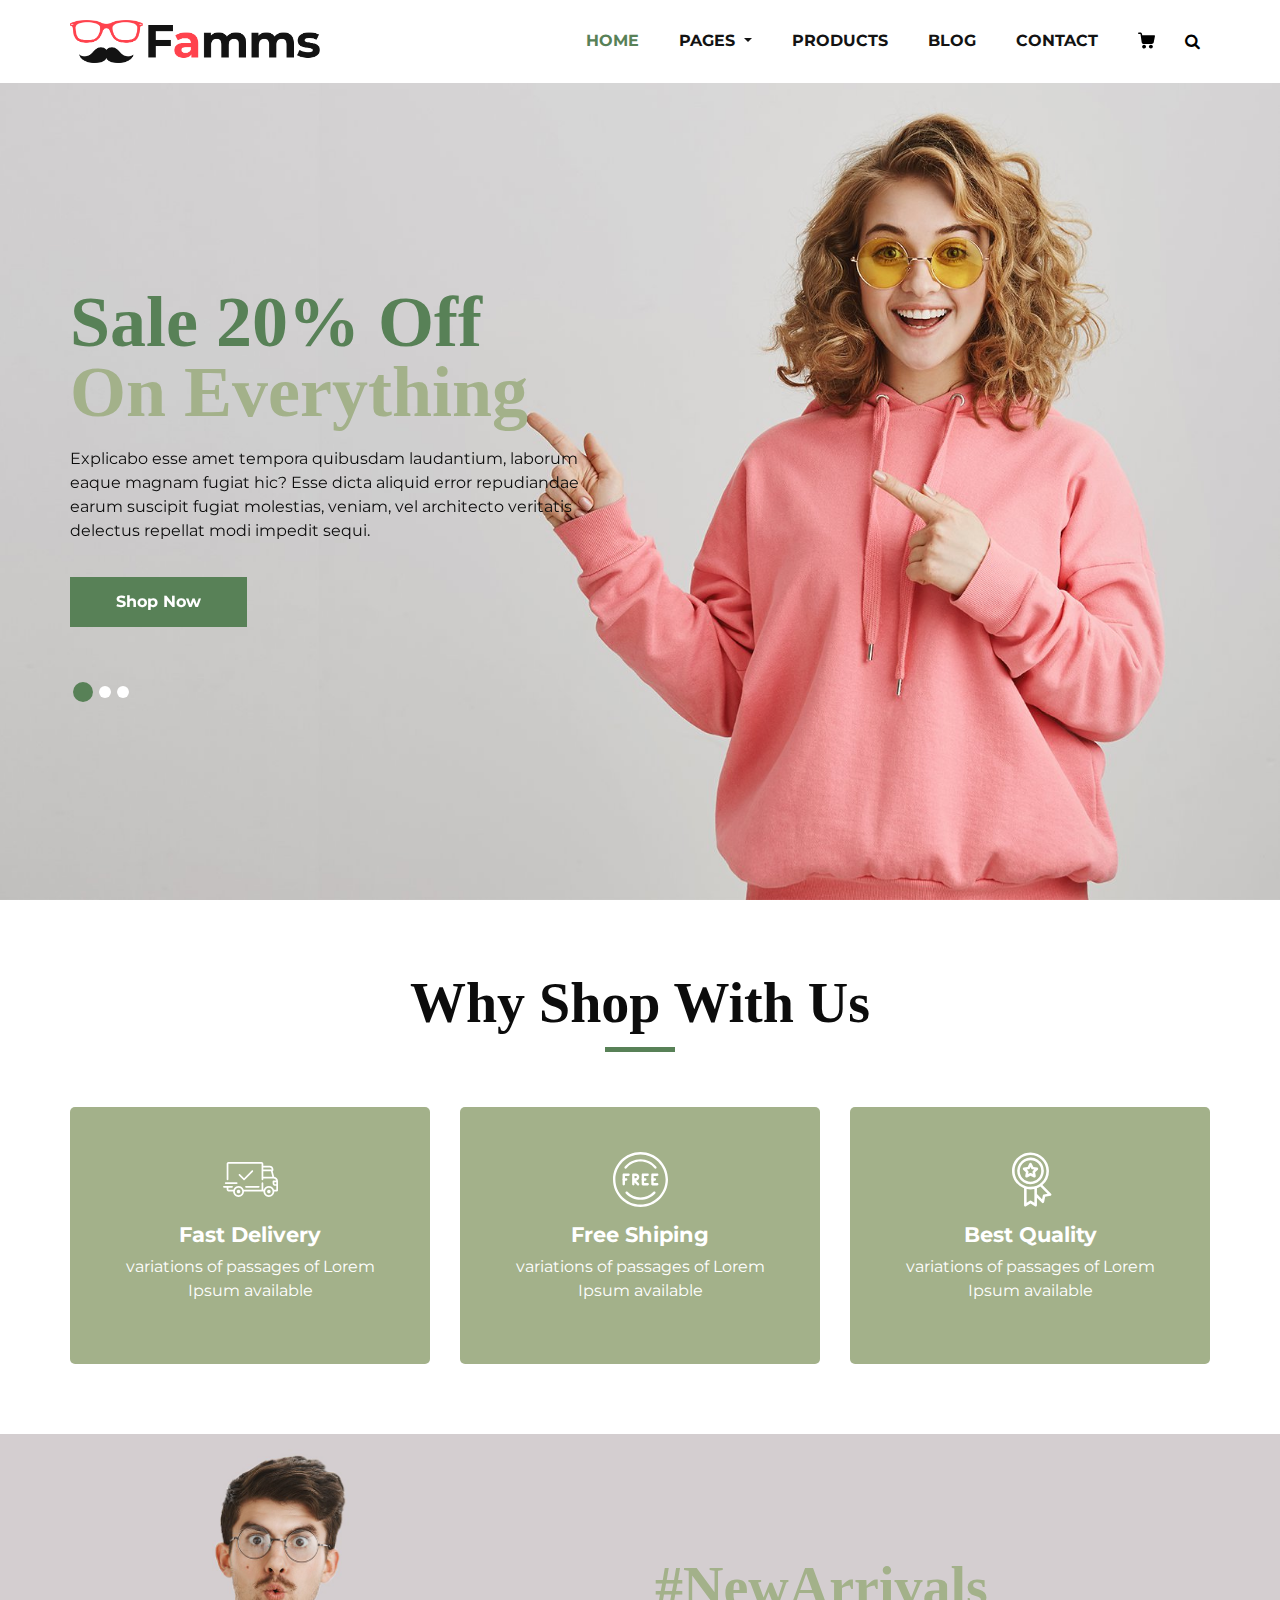
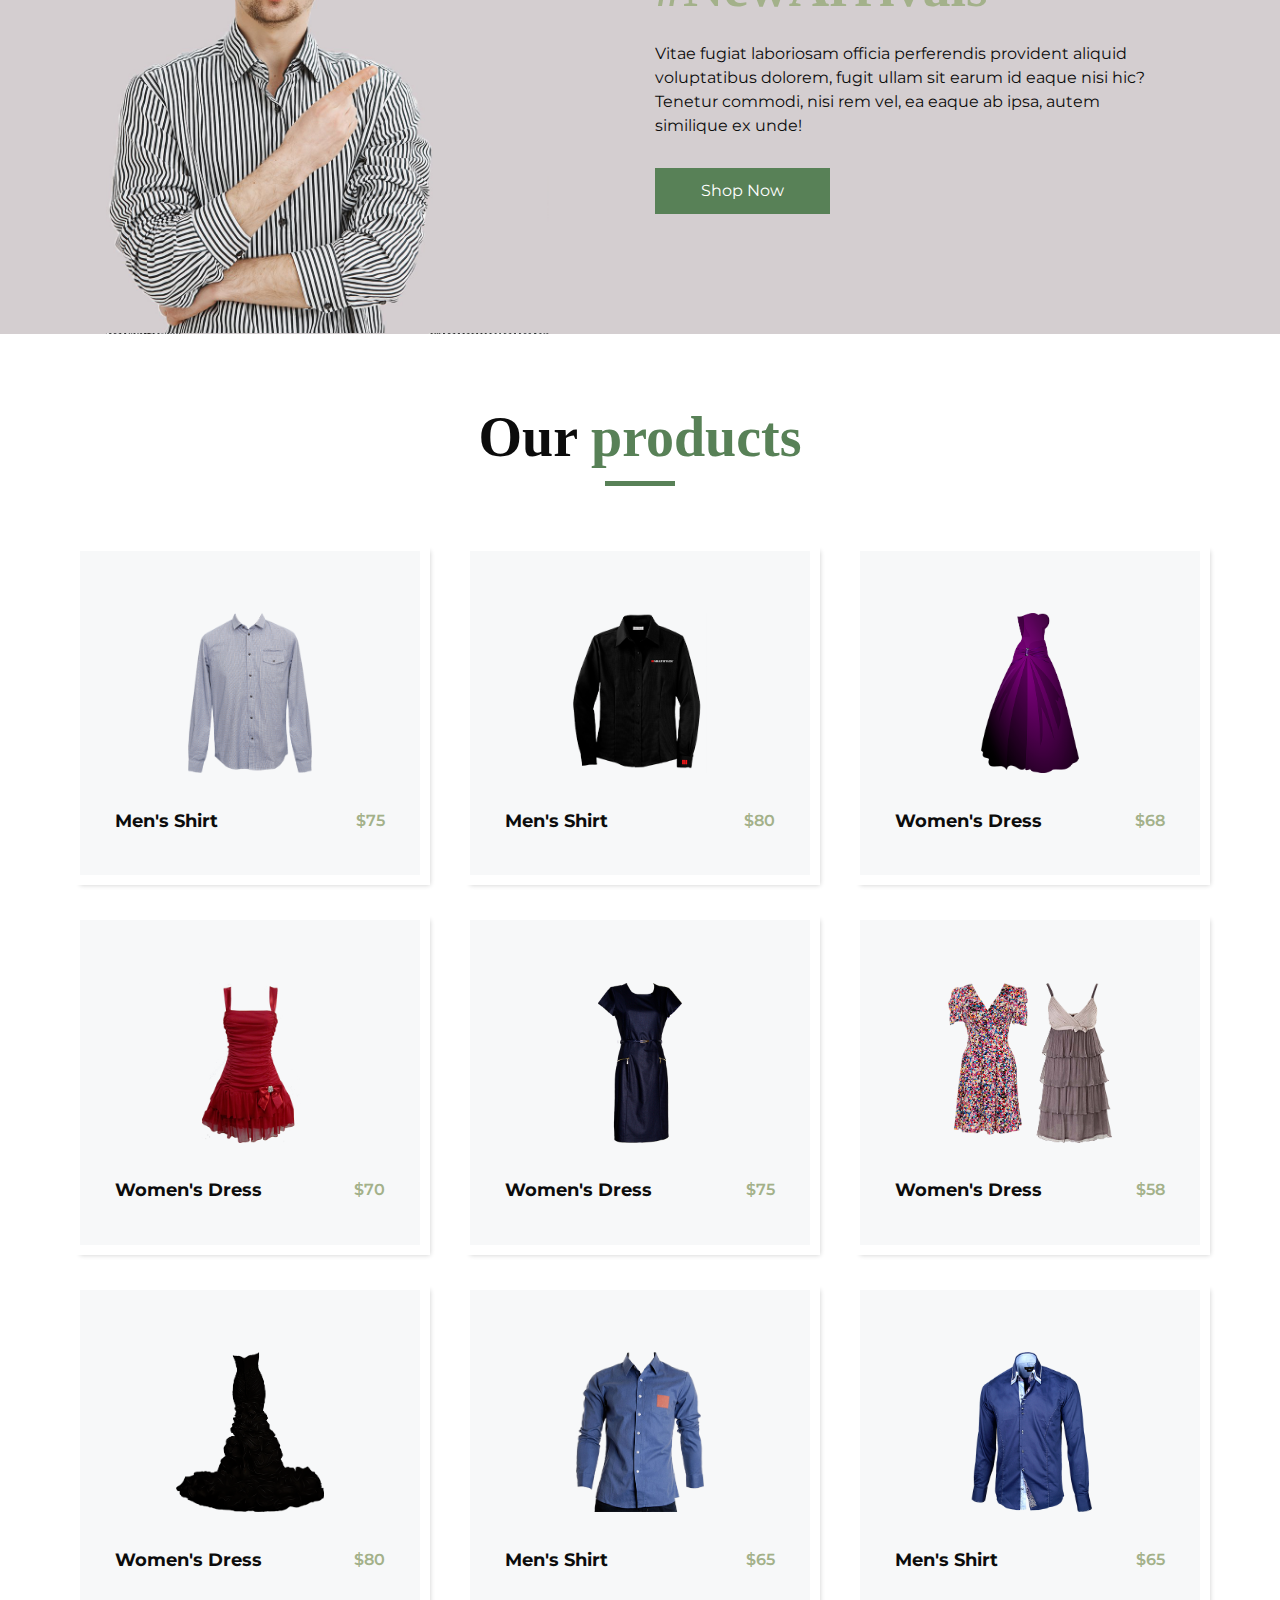
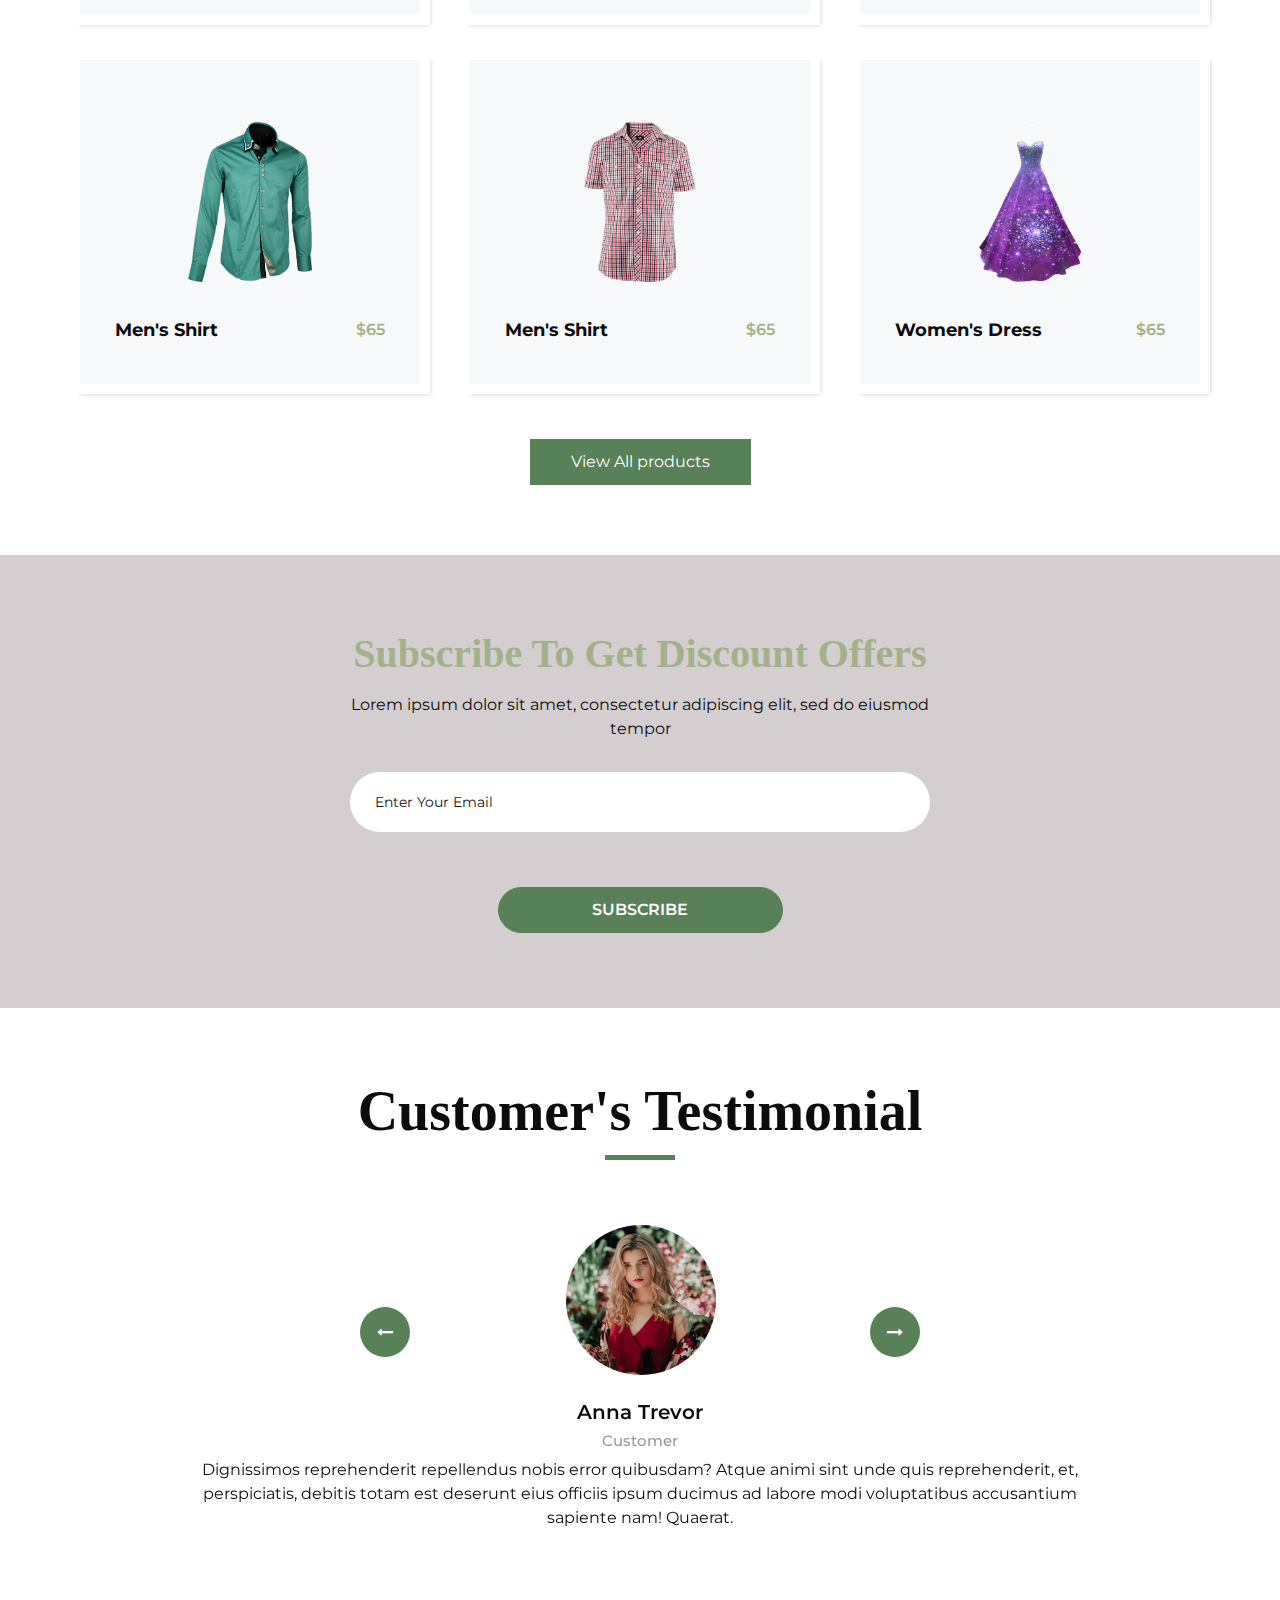
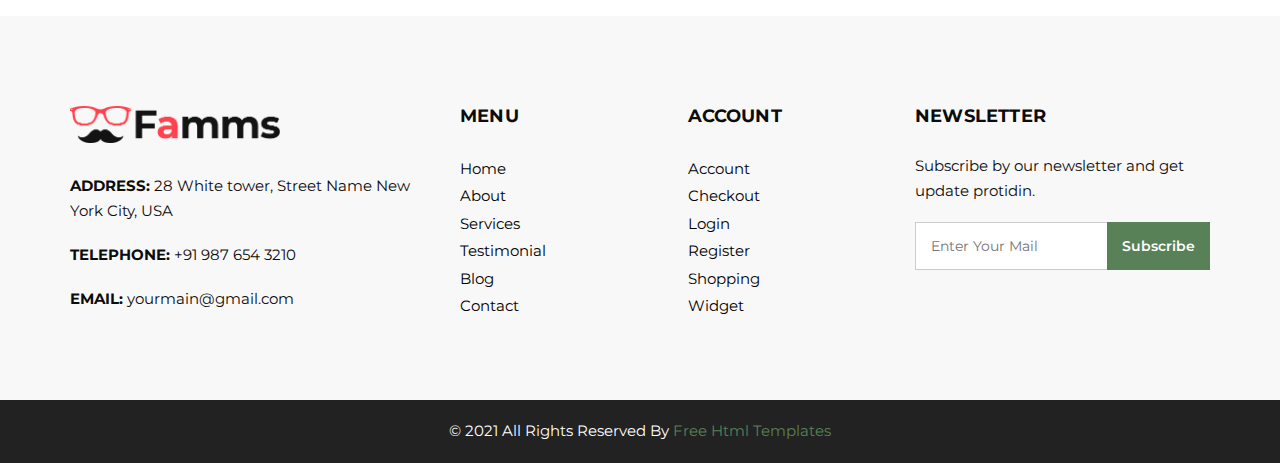
<file: build/web/index.html>
<!DOCTYPE html>
<html>
   <head>
      <!-- Basic -->
      <meta charset="utf-8" />
      <meta http-equiv="X-UA-Compatible" content="IE=edge" />
      <!-- Mobile Metas -->
      <meta name="viewport" content="width=device-width, initial-scale=1, shrink-to-fit=no" />
      <!-- Site Metas -->
      <meta name="keywords" content="" />
      <meta name="description" content="" />
      <meta name="author" content="" />
      <link rel="shortcut icon" href="images/favicon.png" type="">
      <title>Famms - Fashion HTML Template</title>
      <!-- bootstrap core css -->
      <link rel="stylesheet" type="text/css" href="css/bootstrap.css" />
      <!-- font awesome style -->
      <link href="css/font-awesome.min.css" rel="stylesheet" />
      <!-- Custom styles for this template -->
      <link href="css/style.css" rel="stylesheet" />
      <!-- responsive style -->
      <link href="css/responsive.css" rel="stylesheet" />
   </head>
   <body>
      <div class="hero_area">
         <!-- header section strats -->
         <header class="header_section">
            <div class="container">
               <nav class="navbar navbar-expand-lg custom_nav-container ">
                  <a class="navbar-brand" href="index.html"><img width="250" src="images/logo.png" alt="#" /></a>
                  <button class="navbar-toggler" type="button" data-toggle="collapse" data-target="#navbarSupportedContent" aria-controls="navbarSupportedContent" aria-expanded="false" aria-label="Toggle navigation">
                  <span class=""> </span>
                  </button>
                  <div class="collapse navbar-collapse" id="navbarSupportedContent">
                     <ul class="navbar-nav">
                        <li class="nav-item active">
                           <a class="nav-link" href="index.html">Home <span class="sr-only">(current)</span></a>
                        </li>
                       <li class="nav-item dropdown">
                           <a class="nav-link dropdown-toggle" href="#" data-toggle="dropdown" role="button" aria-haspopup="true" aria-expanded="true"> <span class="nav-label">Pages <span class="caret"></span></a>
                           <ul class="dropdown-menu">
                              <li><a href="about.html">About</a></li>
                              <li><a href="Checc.html">Testimonial</a></li>
                           </ul>
                        </li>
                        <li class="nav-item">
                           <a class="nav-link" href="product.html">Products</a>
                        </li>
                        <li class="nav-item">
                           <a class="nav-link" href="blog_list.html">Blog</a>
                        </li>
                        <li class="nav-item">
                           <a class="nav-link" href="contact.html">Contact</a>
                        </li>
                        <li class="nav-item">
                           <a class="nav-link" href="#">
                              <svg version="1.1" id="Capa_1" xmlns="http://www.w3.org/2000/svg" xmlns:xlink="http://www.w3.org/1999/xlink" x="0px" y="0px" viewBox="0 0 456.029 456.029" style="enable-background:new 0 0 456.029 456.029;" xml:space="preserve">
                                 <g>
                                    <g>
                                       <path d="M345.6,338.862c-29.184,0-53.248,23.552-53.248,53.248c0,29.184,23.552,53.248,53.248,53.248
                                          c29.184,0,53.248-23.552,53.248-53.248C398.336,362.926,374.784,338.862,345.6,338.862z" />
                                    </g>
                                 </g>
                                 <g>
                                    <g>
                                       <path d="M439.296,84.91c-1.024,0-2.56-0.512-4.096-0.512H112.64l-5.12-34.304C104.448,27.566,84.992,10.67,61.952,10.67H20.48
                                          C9.216,10.67,0,19.886,0,31.15c0,11.264,9.216,20.48,20.48,20.48h41.472c2.56,0,4.608,2.048,5.12,4.608l31.744,216.064
                                          c4.096,27.136,27.648,47.616,55.296,47.616h212.992c26.624,0,49.664-18.944,55.296-45.056l33.28-166.4
                                          C457.728,97.71,450.56,86.958,439.296,84.91z" />
                                    </g>
                                 </g>
                                 <g>
                                    <g>
                                       <path d="M215.04,389.55c-1.024-28.16-24.576-50.688-52.736-50.688c-29.696,1.536-52.224,26.112-51.2,55.296
                                          c1.024,28.16,24.064,50.688,52.224,50.688h1.024C193.536,443.31,216.576,418.734,215.04,389.55z" />
                                    </g>
                                 </g>
                                 <g>
                                 </g>
                                 <g>
                                 </g>
                                 <g>
                                 </g>
                                 <g>
                                 </g>
                                 <g>
                                 </g>
                                 <g>
                                 </g>
                                 <g>
                                 </g>
                                 <g>
                                 </g>
                                 <g>
                                 </g>
                                 <g>
                                 </g>
                                 <g>
                                 </g>
                                 <g>
                                 </g>
                                 <g>
                                 </g>
                                 <g>
                                 </g>
                                 <g>
                                 </g>
                              </svg>
                           </a>
                        </li>
                        <form class="form-inline">
                           <button class="btn  my-2 my-sm-0 nav_search-btn" type="submit">
                           <i class="fa fa-search" aria-hidden="true"></i>
                           </button>
                        </form>
                     </ul>
                  </div>
               </nav>
            </div>
         </header>
         <!-- end header section -->
         <!-- slider section -->
         <section class="slider_section ">
            <div class="slider_bg_box">
               <img src="images/slider-bg.jpg" alt="">
            </div>
            <div id="customCarousel1" class="carousel slide" data-ride="carousel">
               <div class="carousel-inner">
                  <div class="carousel-item active">
                     <div class="container ">
                        <div class="row">
                           <div class="col-md-7 col-lg-6 ">
                              <div class="detail-box">
                                 <h1>
                                    <span>
                                    Sale 20% Off
                                    </span>
                                    <br>
                                    On Everything
                                 </h1>
                                 <p>
                                    Explicabo esse amet tempora quibusdam laudantium, laborum eaque magnam fugiat hic? Esse dicta aliquid error repudiandae earum suscipit fugiat molestias, veniam, vel architecto veritatis delectus repellat modi impedit sequi.
                                 </p>
                                 <div class="btn-box">
                                    <a href="" class="btn1">
                                    Shop Now
                                    </a>
                                 </div>
                              </div>
                           </div>
                        </div>
                     </div>
                  </div>
                  <div class="carousel-item ">
                     <div class="container ">
                        <div class="row">
                           <div class="col-md-7 col-lg-6 ">
                              <div class="detail-box">
                                 <h1>
                                    <span>
                                    Sale 20% Off
                                    </span>
                                    <br>
                                    On Everything
                                 </h1>
                                 <p>
                                    Explicabo esse amet tempora quibusdam laudantium, laborum eaque magnam fugiat hic? Esse dicta aliquid error repudiandae earum suscipit fugiat molestias, veniam, vel architecto veritatis delectus repellat modi impedit sequi.
                                 </p>
                                 <div class="btn-box">
                                    <a href="" class="btn1">
                                    Shop Now
                                    </a>
                                 </div>
                              </div>
                           </div>
                        </div>
                     </div>
                  </div>
                  <div class="carousel-item">
                     <div class="container ">
                        <div class="row">
                           <div class="col-md-7 col-lg-6 ">
                              <div class="detail-box">
                                 <h1>
                                    <span>
                                    Sale 20% Off
                                    </span>
                                    <br>
                                    On Everything
                                 </h1>
                                 <p>
                                    Explicabo esse amet tempora quibusdam laudantium, laborum eaque magnam fugiat hic? Esse dicta aliquid error repudiandae earum suscipit fugiat molestias, veniam, vel architecto veritatis delectus repellat modi impedit sequi.
                                 </p>
                                 <div class="btn-box">
                                    <a href="" class="btn1">
                                    Shop Now
                                    </a>
                                 </div>
                              </div>
                           </div>
                        </div>
                     </div>
                  </div>
               </div>
               <div class="container">
                  <ol class="carousel-indicators">
                     <li data-target="#customCarousel1" data-slide-to="0" class="active"></li>
                     <li data-target="#customCarousel1" data-slide-to="1"></li>
                     <li data-target="#customCarousel1" data-slide-to="2"></li>
                  </ol>
               </div>
            </div>
         </section>
         <!-- end slider section -->
      </div>
      <!-- why section -->
      <section class="why_section layout_padding">
         <div class="container">
            <div class="heading_container heading_center">
               <h2>
                  Why Shop With Us
               </h2>
            </div>
            <div class="row">
               <div class="col-md-4">
                  <div class="box ">
                     <div class="img-box">
                        <svg version="1.1" id="Layer_1" xmlns="http://www.w3.org/2000/svg" xmlns:xlink="http://www.w3.org/1999/xlink" x="0px" y="0px" viewBox="0 0 512 512" style="enable-background:new 0 0 512 512;" xml:space="preserve">
                           <g>
                              <g>
                                 <path d="M476.158,231.363l-13.259-53.035c3.625-0.77,6.345-3.986,6.345-7.839v-8.551c0-18.566-15.105-33.67-33.67-33.67h-60.392
                                    V110.63c0-9.136-7.432-16.568-16.568-16.568H50.772c-9.136,0-16.568,7.432-16.568,16.568V256c0,4.427,3.589,8.017,8.017,8.017
                                    c4.427,0,8.017-3.589,8.017-8.017V110.63c0-0.295,0.239-0.534,0.534-0.534h307.841c0.295,0,0.534,0.239,0.534,0.534v145.372
                                    c0,4.427,3.589,8.017,8.017,8.017c4.427,0,8.017-3.589,8.017-8.017v-9.088h94.569c0.008,0,0.014,0.002,0.021,0.002
                                    c0.008,0,0.015-0.001,0.022-0.001c11.637,0.008,21.518,7.646,24.912,18.171h-24.928c-4.427,0-8.017,3.589-8.017,8.017v17.102
                                    c0,13.851,11.268,25.119,25.119,25.119h9.086v35.273h-20.962c-6.886-19.883-25.787-34.205-47.982-34.205
                                    s-41.097,14.322-47.982,34.205h-3.86v-60.393c0-4.427-3.589-8.017-8.017-8.017c-4.427,0-8.017,3.589-8.017,8.017v60.391H192.817
                                    c-6.886-19.883-25.787-34.205-47.982-34.205s-41.097,14.322-47.982,34.205H50.772c-0.295,0-0.534-0.239-0.534-0.534v-17.637
                                    h34.739c4.427,0,8.017-3.589,8.017-8.017s-3.589-8.017-8.017-8.017H8.017c-4.427,0-8.017,3.589-8.017,8.017
                                    s3.589,8.017,8.017,8.017h26.188v17.637c0,9.136,7.432,16.568,16.568,16.568h43.304c-0.002,0.178-0.014,0.355-0.014,0.534
                                    c0,27.996,22.777,50.772,50.772,50.772s50.772-22.776,50.772-50.772c0-0.18-0.012-0.356-0.014-0.534h180.67
                                    c-0.002,0.178-0.014,0.355-0.014,0.534c0,27.996,22.777,50.772,50.772,50.772c27.995,0,50.772-22.776,50.772-50.772
                                    c0-0.18-0.012-0.356-0.014-0.534h26.203c4.427,0,8.017-3.589,8.017-8.017v-85.511C512,251.989,496.423,234.448,476.158,231.363z
                                    M375.182,144.301h60.392c9.725,0,17.637,7.912,17.637,17.637v0.534h-78.029V144.301z M375.182,230.881v-52.376h71.235
                                    l13.094,52.376H375.182z M144.835,401.904c-19.155,0-34.739-15.583-34.739-34.739s15.584-34.739,34.739-34.739
                                    c19.155,0,34.739,15.583,34.739,34.739S163.99,401.904,144.835,401.904z M427.023,401.904c-19.155,0-34.739-15.583-34.739-34.739
                                    s15.584-34.739,34.739-34.739c19.155,0,34.739,15.583,34.739,34.739S446.178,401.904,427.023,401.904z M495.967,299.29h-9.086
                                    c-5.01,0-9.086-4.076-9.086-9.086v-9.086h18.171V299.29z" />
                              </g>
                           </g>
                           <g>
                              <g>
                                 <path d="M144.835,350.597c-9.136,0-16.568,7.432-16.568,16.568c0,9.136,7.432,16.568,16.568,16.568
                                    c9.136,0,16.568-7.432,16.568-16.568C161.403,358.029,153.971,350.597,144.835,350.597z" />
                              </g>
                           </g>
                           <g>
                              <g>
                                 <path d="M427.023,350.597c-9.136,0-16.568,7.432-16.568,16.568c0,9.136,7.432,16.568,16.568,16.568
                                    c9.136,0,16.568-7.432,16.568-16.568C443.591,358.029,436.159,350.597,427.023,350.597z" />
                              </g>
                           </g>
                           <g>
                              <g>
                                 <path d="M332.96,316.393H213.244c-4.427,0-8.017,3.589-8.017,8.017s3.589,8.017,8.017,8.017H332.96
                                    c4.427,0,8.017-3.589,8.017-8.017S337.388,316.393,332.96,316.393z" />
                              </g>
                           </g>
                           <g>
                              <g>
                                 <path d="M127.733,282.188H25.119c-4.427,0-8.017,3.589-8.017,8.017s3.589,8.017,8.017,8.017h102.614
                                    c4.427,0,8.017-3.589,8.017-8.017S132.16,282.188,127.733,282.188z" />
                              </g>
                           </g>
                           <g>
                              <g>
                                 <path d="M278.771,173.37c-3.13-3.13-8.207-3.13-11.337,0.001l-71.292,71.291l-37.087-37.087c-3.131-3.131-8.207-3.131-11.337,0
                                    c-3.131,3.131-3.131,8.206,0,11.337l42.756,42.756c1.565,1.566,3.617,2.348,5.668,2.348s4.104-0.782,5.668-2.348l76.96-76.96
                                    C281.901,181.576,281.901,176.501,278.771,173.37z" />
                              </g>
                           </g>
                           <g>
                           </g>
                           <g>
                           </g>
                           <g>
                           </g>
                           <g>
                           </g>
                           <g>
                           </g>
                           <g>
                           </g>
                           <g>
                           </g>
                           <g>
                           </g>
                           <g>
                           </g>
                           <g>
                           </g>
                           <g>
                           </g>
                           <g>
                           </g>
                           <g>
                           </g>
                           <g>
                           </g>
                           <g>
                           </g>
                        </svg>
                     </div>
                     <div class="detail-box">
                        <h5>
                           Fast Delivery
                        </h5>
                        <p>
                           variations of passages of Lorem Ipsum available
                        </p>
                     </div>
                  </div>
               </div>
               <div class="col-md-4">
                  <div class="box ">
                     <div class="img-box">
                        <svg version="1.1" id="Capa_1" xmlns="http://www.w3.org/2000/svg" xmlns:xlink="http://www.w3.org/1999/xlink" x="0px" y="0px" viewBox="0 0 490.667 490.667" style="enable-background:new 0 0 490.667 490.667;" xml:space="preserve">
                           <g>
                              <g>
                                 <path d="M138.667,192H96c-5.888,0-10.667,4.779-10.667,10.667V288c0,5.888,4.779,10.667,10.667,10.667s10.667-4.779,10.667-10.667
                                    v-74.667h32c5.888,0,10.667-4.779,10.667-10.667S144.555,192,138.667,192z" />
                              </g>
                           </g>
                           <g>
                              <g>
                                 <path d="M117.333,234.667H96c-5.888,0-10.667,4.779-10.667,10.667S90.112,256,96,256h21.333c5.888,0,10.667-4.779,10.667-10.667
                                    S123.221,234.667,117.333,234.667z" />
                              </g>
                           </g>
                           <g>
                              <g>
                                 <path d="M245.333,0C110.059,0,0,110.059,0,245.333s110.059,245.333,245.333,245.333s245.333-110.059,245.333-245.333
                                    S380.608,0,245.333,0z M245.333,469.333c-123.52,0-224-100.48-224-224s100.48-224,224-224s224,100.48,224,224
                                    S368.853,469.333,245.333,469.333z" />
                              </g>
                           </g>
                           <g>
                              <g>
                                 <path d="M386.752,131.989C352.085,88.789,300.544,64,245.333,64s-106.752,24.789-141.419,67.989
                                    c-3.691,4.587-2.965,11.307,1.643,14.997c4.587,3.691,11.307,2.965,14.976-1.643c30.613-38.144,76.096-60.011,124.8-60.011
                                    s94.187,21.867,124.779,60.011c2.112,2.624,5.205,3.989,8.32,3.989c2.368,0,4.715-0.768,6.677-2.347
                                    C389.717,143.296,390.443,136.576,386.752,131.989z" />
                              </g>
                           </g>
                           <g>
                              <g>
                                 <path d="M376.405,354.923c-4.224-4.032-11.008-3.861-15.061,0.405c-30.613,32.235-71.808,50.005-116.011,50.005
                                    s-85.397-17.771-115.989-50.005c-4.032-4.309-10.816-4.437-15.061-0.405c-4.309,4.053-4.459,10.816-0.405,15.083
                                    c34.667,36.544,81.344,56.661,131.456,56.661s96.789-20.117,131.477-56.661C380.864,365.739,380.693,358.976,376.405,354.923z" />
                              </g>
                           </g>
                           <g>
                              <g>
                                 <path d="M206.805,255.723c15.701-2.027,27.861-15.488,27.861-31.723c0-17.643-14.357-32-32-32h-21.333
                                    c-5.888,0-10.667,4.779-10.667,10.667v42.581c0,0.043,0,0.107,0,0.149V288c0,5.888,4.779,10.667,10.667,10.667
                                    S192,293.888,192,288v-16.917l24.448,24.469c2.091,2.069,4.821,3.115,7.552,3.115c2.731,0,5.461-1.045,7.531-3.136
                                    c4.16-4.16,4.16-10.923,0-15.083L206.805,255.723z M192,234.667v-21.333h10.667c5.867,0,10.667,4.779,10.667,10.667
                                    s-4.8,10.667-10.667,10.667H192z" />
                              </g>
                           </g>
                           <g>
                              <g>
                                 <path d="M309.333,277.333h-32v-64h32c5.888,0,10.667-4.779,10.667-10.667S315.221,192,309.333,192h-42.667
                                    c-5.888,0-10.667,4.779-10.667,10.667V288c0,5.888,4.779,10.667,10.667,10.667h42.667c5.888,0,10.667-4.779,10.667-10.667
                                    S315.221,277.333,309.333,277.333z" />
                              </g>
                           </g>
                           <g>
                              <g>
                                 <path d="M288,234.667h-21.333c-5.888,0-10.667,4.779-10.667,10.667S260.779,256,266.667,256H288
                                    c5.888,0,10.667-4.779,10.667-10.667S293.888,234.667,288,234.667z" />
                              </g>
                           </g>
                           <g>
                              <g>
                                 <path d="M394.667,277.333h-32v-64h32c5.888,0,10.667-4.779,10.667-10.667S400.555,192,394.667,192H352
                                    c-5.888,0-10.667,4.779-10.667,10.667V288c0,5.888,4.779,10.667,10.667,10.667h42.667c5.888,0,10.667-4.779,10.667-10.667
                                    S400.555,277.333,394.667,277.333z" />
                              </g>
                           </g>
                           <g>
                              <g>
                                 <path d="M373.333,234.667H352c-5.888,0-10.667,4.779-10.667,10.667S346.112,256,352,256h21.333
                                    c5.888,0,10.667-4.779,10.667-10.667S379.221,234.667,373.333,234.667z" />
                              </g>
                           </g>
                           <g>
                           </g>
                           <g>
                           </g>
                           <g>
                           </g>
                           <g>
                           </g>
                           <g>
                           </g>
                           <g>
                           </g>
                           <g>
                           </g>
                           <g>
                           </g>
                           <g>
                           </g>
                           <g>
                           </g>
                           <g>
                           </g>
                           <g>
                           </g>
                           <g>
                           </g>
                           <g>
                           </g>
                           <g>
                           </g>
                        </svg>
                     </div>
                     <div class="detail-box">
                        <h5>
                           Free Shiping
                        </h5>
                        <p>
                           variations of passages of Lorem Ipsum available
                        </p>
                     </div>
                  </div>
               </div>
               <div class="col-md-4">
                  <div class="box ">
                     <div class="img-box">
                        <svg id="_30_Premium" height="512" viewBox="0 0 512 512" width="512" xmlns="http://www.w3.org/2000/svg" data-name="30_Premium">
                           <g id="filled">
                              <path d="m252.92 300h3.08a124.245 124.245 0 1 0 -4.49-.09c.075.009.15.023.226.03.394.039.789.06 1.184.06zm-96.92-124a100 100 0 1 1 100 100 100.113 100.113 0 0 1 -100-100z" />
                              <path d="m447.445 387.635-80.4-80.4a171.682 171.682 0 0 0 60.955-131.235c0-94.841-77.159-172-172-172s-172 77.159-172 172c0 73.747 46.657 136.794 112 161.2v158.8c-.3 9.289 11.094 15.384 18.656 9.984l41.344-27.562 41.344 27.562c7.574 5.4 18.949-.7 18.656-9.984v-70.109l46.6 46.594c6.395 6.789 18.712 3.025 20.253-6.132l9.74-48.724 48.725-9.742c9.163-1.531 12.904-13.893 6.127-20.252zm-339.445-211.635c0-81.607 66.393-148 148-148s148 66.393 148 148-66.393 148-148 148-148-66.393-148-148zm154.656 278.016a12 12 0 0 0 -13.312 0l-29.344 19.562v-129.378a172.338 172.338 0 0 0 72 0v129.38zm117.381-58.353a12 12 0 0 0 -9.415 9.415l-6.913 34.58-47.709-47.709v-54.749a171.469 171.469 0 0 0 31.467-15.6l67.151 67.152z" />
                              <path d="m287.62 236.985c8.349 4.694 19.251-3.212 17.367-12.618l-5.841-35.145 25.384-25c7.049-6.5 2.89-19.3-6.634-20.415l-35.23-5.306-15.933-31.867c-4.009-8.713-17.457-8.711-21.466 0l-15.933 31.866-35.23 5.306c-9.526 1.119-13.681 13.911-6.634 20.415l25.384 25-5.841 35.145c-1.879 9.406 9 17.31 17.367 12.618l31.62-16.414zm-53-32.359 2.928-17.615a12 12 0 0 0 -3.417-10.516l-12.721-12.531 17.658-2.66a12 12 0 0 0 8.947-6.5l7.985-15.971 7.985 15.972a12 12 0 0 0 8.947 6.5l17.658 2.66-12.723 12.535a12 12 0 0 0 -3.417 10.516l2.928 17.615-15.849-8.231a12 12 0 0 0 -11.058 0z" />
                           </g>
                        </svg>
                     </div>
                     <div class="detail-box">
                        <h5>
                           Best Quality
                        </h5>
                        <p>
                           variations of passages of Lorem Ipsum available
                        </p>
                     </div>
                  </div>
               </div>
            </div>
         </div>
      </section>
      <!-- end why section -->
      
      <!-- arrival section -->
      <section class="arrival_section">
         <div class="container">
            <div class="box">
               <div class="arrival_bg_box">
                  <img src="images/arrival-bg.png" alt="">
               </div>
               <div class="row">
                  <div class="col-md-6 ml-auto">
                     <div class="heading_container remove_line_bt">
                        <h2>
                           #NewArrivals
                        </h2>
                     </div>
                     <p style="margin-top: 20px;margin-bottom: 30px;">
                        Vitae fugiat laboriosam officia perferendis provident aliquid voluptatibus dolorem, fugit ullam sit earum id eaque nisi hic? Tenetur commodi, nisi rem vel, ea eaque ab ipsa, autem similique ex unde!
                     </p>
                     <a href="">
                     Shop Now
                     </a>
                  </div>
               </div>
            </div>
         </div>
      </section>
      <!-- end arrival section -->
      
      <!-- product section -->
      <section class="product_section layout_padding">
         <div class="container">
            <div class="heading_container heading_center">
               <h2>
                  Our <span>products</span>
               </h2>
            </div>
            <div class="row">
               <div class="col-sm-6 col-md-4 col-lg-4">
                  <div class="box">
                     <div class="option_container">
                        <div class="options">
                           <a href="" class="option1">
                           Men's Shirt
                           </a>
                           <a href="" class="option2">
                           Buy Now
                           </a>
                        </div>
                     </div>
                     <div class="img-box">
                        <img src="images/p1.png" alt="">
                     </div>
                     <div class="detail-box">
                        <h5>
                           Men's Shirt
                        </h5>
                        <h6>
                           $75
                        </h6>
                     </div>
                  </div>
               </div>
               <div class="col-sm-6 col-md-4 col-lg-4">
                  <div class="box">
                     <div class="option_container">
                        <div class="options">
                           <a href="" class="option1">
                           Add To Cart
                           </a>
                           <a href="" class="option2">
                           Buy Now
                           </a>
                        </div>
                     </div>
                     <div class="img-box">
                        <img src="images/p2.png" alt="">
                     </div>
                     <div class="detail-box">
                        <h5>
                           Men's Shirt
                        </h5>
                        <h6>
                           $80
                        </h6>
                     </div>
                  </div>
               </div>
               <div class="col-sm-6 col-md-4 col-lg-4">
                  <div class="box">
                     <div class="option_container">
                        <div class="options">
                           <a href="" class="option1">
                           Add To Cart
                           </a>
                           <a href="" class="option2">
                           Buy Now
                           </a>
                        </div>
                     </div>
                     <div class="img-box">
                        <img src="images/p3.png" alt="">
                     </div>
                     <div class="detail-box">
                        <h5>
                           Women's Dress
                        </h5>
                        <h6>
                           $68
                        </h6>
                     </div>
                  </div>
               </div>
               <div class="col-sm-6 col-md-4 col-lg-4">
                  <div class="box">
                     <div class="option_container">
                        <div class="options">
                           <a href="" class="option1">
                           Add To Cart
                           </a>
                           <a href="" class="option2">
                           Buy Now
                           </a>
                        </div>
                     </div>
                     <div class="img-box">
                        <img src="images/p4.png" alt="">
                     </div>
                     <div class="detail-box">
                        <h5>
                           Women's Dress
                        </h5>
                        <h6>
                           $70
                        </h6>
                     </div>
                  </div>
               </div>
               <div class="col-sm-6 col-md-4 col-lg-4">
                  <div class="box">
                     <div class="option_container">
                        <div class="options">
                           <a href="" class="option1">
                           Add To Cart
                           </a>
                           <a href="" class="option2">
                           Buy Now
                           </a>
                        </div>
                     </div>
                     <div class="img-box">
                        <img src="images/p5.png" alt="">
                     </div>
                     <div class="detail-box">
                        <h5>
                           Women's Dress
                        </h5>
                        <h6>
                           $75
                        </h6>
                     </div>
                  </div>
               </div>
               <div class="col-sm-6 col-md-4 col-lg-4">
                  <div class="box">
                     <div class="option_container">
                        <div class="options">
                           <a href="" class="option1">
                           Add To Cart
                           </a>
                           <a href="" class="option2">
                           Buy Now
                           </a>
                        </div>
                     </div>
                     <div class="img-box">
                        <img src="images/p6.png" alt="">
                     </div>
                     <div class="detail-box">
                        <h5>
                           Women's Dress
                        </h5>
                        <h6>
                           $58
                        </h6>
                     </div>
                  </div>
               </div>
               <div class="col-sm-6 col-md-4 col-lg-4">
                  <div class="box">
                     <div class="option_container">
                        <div class="options">
                           <a href="" class="option1">
                           Add To Cart
                           </a>
                           <a href="" class="option2">
                           Buy Now
                           </a>
                        </div>
                     </div>
                     <div class="img-box">
                        <img src="images/p7.png" alt="">
                     </div>
                     <div class="detail-box">
                        <h5>
                           Women's Dress
                        </h5>
                        <h6>
                           $80
                        </h6>
                     </div>
                  </div>
               </div>
               <div class="col-sm-6 col-md-4 col-lg-4">
                  <div class="box">
                     <div class="option_container">
                        <div class="options">
                           <a href="" class="option1">
                           Add To Cart
                           </a>
                           <a href="" class="option2">
                           Buy Now
                           </a>
                        </div>
                     </div>
                     <div class="img-box">
                        <img src="images/p8.png" alt="">
                     </div>
                     <div class="detail-box">
                        <h5>
                           Men's Shirt
                        </h5>
                        <h6>
                           $65
                        </h6>
                     </div>
                  </div>
               </div>
               <div class="col-sm-6 col-md-4 col-lg-4">
                  <div class="box">
                     <div class="option_container">
                        <div class="options">
                           <a href="" class="option1">
                           Add To Cart
                           </a>
                           <a href="" class="option2">
                           Buy Now
                           </a>
                        </div>
                     </div>
                     <div class="img-box">
                        <img src="images/p9.png" alt="">
                     </div>
                     <div class="detail-box">
                        <h5>
                           Men's Shirt
                        </h5>
                        <h6>
                           $65
                        </h6>
                     </div>
                  </div>
               </div>
               <div class="col-sm-6 col-md-4 col-lg-4">
                  <div class="box">
                     <div class="option_container">
                        <div class="options">
                           <a href="" class="option1">
                           Add To Cart
                           </a>
                           <a href="" class="option2">
                           Buy Now
                           </a>
                        </div>
                     </div>
                     <div class="img-box">
                        <img src="images/p10.png" alt="">
                     </div>
                     <div class="detail-box">
                        <h5>
                           Men's Shirt
                        </h5>
                        <h6>
                           $65
                        </h6>
                     </div>
                  </div>
               </div>
               <div class="col-sm-6 col-md-4 col-lg-4">
                  <div class="box">
                     <div class="option_container">
                        <div class="options">
                           <a href="" class="option1">
                           Add To Cart
                           </a>
                           <a href="" class="option2">
                           Buy Now
                           </a>
                        </div>
                     </div>
                     <div class="img-box">
                        <img src="images/p11.png" alt="">
                     </div>
                     <div class="detail-box">
                        <h5>
                           Men's Shirt
                        </h5>
                        <h6>
                           $65
                        </h6>
                     </div>
                  </div>
               </div>
               <div class="col-sm-6 col-md-4 col-lg-4">
                  <div class="box">
                     <div class="option_container">
                        <div class="options">
                           <a href="" class="option1">
                           Add To Cart
                           </a>
                           <a href="" class="option2">
                           Buy Now
                           </a>
                        </div>
                     </div>
                     <div class="img-box">
                        <img src="images/p12.png" alt="">
                     </div>
                     <div class="detail-box">
                        <h5>
                           Women's Dress
                        </h5>
                        <h6>
                           $65
                        </h6>
                     </div>
                  </div>
               </div>
            </div>
            <div class="btn-box">
               <a href="">
               View All products
               </a>
            </div>
         </div>
      </section>
      <!-- end product section -->

      <!-- subscribe section -->
      <section class="subscribe_section">
         <div class="container-fuild">
            <div class="box">
               <div class="row">
                  <div class="col-md-6 offset-md-3">
                     <div class="subscribe_form ">
                        <div class="heading_container heading_center">
                           <h3>Subscribe To Get Discount Offers</h3>
                        </div>
                        <p>Lorem ipsum dolor sit amet, consectetur adipiscing elit, sed do eiusmod tempor</p>
                        <form action="">
                           <input type="email" placeholder="Enter your email">
                           <button>
                           subscribe
                           </button>
                        </form>
                     </div>
                  </div>
               </div>
            </div>
         </div>
      </section>
      <!-- end subscribe section -->
      <!-- client section -->
      <section class="client_section layout_padding">
         <div class="container">
            <div class="heading_container heading_center">
               <h2>
                  Customer's Testimonial
               </h2>
            </div>
            <div id="carouselExample3Controls" class="carousel slide" data-ride="carousel">
               <div class="carousel-inner">
                  <div class="carousel-item active">
                     <div class="box col-lg-10 mx-auto">
                        <div class="img_container">
                           <div class="img-box">
                              <div class="img_box-inner">
                                 <img src="images/client.jpg" alt="">
                              </div>
                           </div>
                        </div>
                        <div class="detail-box">
                           <h5>
                              Anna Trevor
                           </h5>
                           <h6>
                              Customer
                           </h6>
                           <p>
                              Dignissimos reprehenderit repellendus nobis error quibusdam? Atque animi sint unde quis reprehenderit, et, perspiciatis, debitis totam est deserunt eius officiis ipsum ducimus ad labore modi voluptatibus accusantium sapiente nam! Quaerat.
                           </p>
                        </div>
                     </div>
                  </div>
                  <div class="carousel-item">
                     <div class="box col-lg-10 mx-auto">
                        <div class="img_container">
                           <div class="img-box">
                              <div class="img_box-inner">
                                 <img src="images/client.jpg" alt="">
                              </div>
                           </div>
                        </div>
                        <div class="detail-box">
                           <h5>
                              Anna Trevor
                           </h5>
                           <h6>
                              Customer
                           </h6>
                           <p>
                              Dignissimos reprehenderit repellendus nobis error quibusdam? Atque animi sint unde quis reprehenderit, et, perspiciatis, debitis totam est deserunt eius officiis ipsum ducimus ad labore modi voluptatibus accusantium sapiente nam! Quaerat.
                           </p>
                        </div>
                     </div>
                  </div>
                  <div class="carousel-item">
                     <div class="box col-lg-10 mx-auto">
                        <div class="img_container">
                           <div class="img-box">
                              <div class="img_box-inner">
                                 <img src="images/client.jpg" alt="">
                              </div>
                           </div>
                        </div>
                        <div class="detail-box">
                           <h5>
                              Anna Trevor
                           </h5>
                           <h6>
                              Customer
                           </h6>
                           <p>
                              Dignissimos reprehenderit repellendus nobis error quibusdam? Atque animi sint unde quis reprehenderit, et, perspiciatis, debitis totam est deserunt eius officiis ipsum ducimus ad labore modi voluptatibus accusantium sapiente nam! Quaerat.
                           </p>
                        </div>
                     </div>
                  </div>
               </div>
               <div class="carousel_btn_box">
                  <a class="carousel-control-prev" href="#carouselExample3Controls" role="button" data-slide="prev">
                  <i class="fa fa-long-arrow-left" aria-hidden="true"></i>
                  <span class="sr-only">Previous</span>
                  </a>
                  <a class="carousel-control-next" href="#carouselExample3Controls" role="button" data-slide="next">
                  <i class="fa fa-long-arrow-right" aria-hidden="true"></i>
                  <span class="sr-only">Next</span>
                  </a>
               </div>
            </div>
         </div>
      </section>
      <!-- end client section -->
      <!-- footer start -->
      <footer>
         <div class="container">
            <div class="row">
               <div class="col-md-4">
                   <div class="full">
                      <div class="logo_footer">
                        <a href="#"><img width="210" src="images/logo.png" alt="#" /></a>
                      </div>
                      <div class="information_f">
                        <p><strong>ADDRESS:</strong> 28 White tower, Street Name New York City, USA</p>
                        <p><strong>TELEPHONE:</strong> +91 987 654 3210</p>
                        <p><strong>EMAIL:</strong> yourmain@gmail.com</p>
                      </div>
                   </div>
               </div>
               <div class="col-md-8">
                  <div class="row">
                  <div class="col-md-7">
                     <div class="row">
                        <div class="col-md-6">
                     <div class="widget_menu">
                        <h3>Menu</h3>
                        <ul>
                           <li><a href="#">Home</a></li>
                           <li><a href="#">About</a></li>
                           <li><a href="#">Services</a></li>
                           <li><a href="#">Testimonial</a></li>
                           <li><a href="#">Blog</a></li>
                           <li><a href="#">Contact</a></li>
                        </ul>
                     </div>
                  </div>
                  <div class="col-md-6">
                     <div class="widget_menu">
                        <h3>Account</h3>
                        <ul>
                           <li><a href="#">Account</a></li>
                           <li><a href="#">Checkout</a></li>
                           <li><a href="#">Login</a></li>
                           <li><a href="#">Register</a></li>
                           <li><a href="#">Shopping</a></li>
                           <li><a href="#">Widget</a></li>
                        </ul>
                     </div>
                  </div>
                     </div>
                  </div>     
                  <div class="col-md-5">
                     <div class="widget_menu">
                        <h3>Newsletter</h3>
                        <div class="information_f">
                          <p>Subscribe by our newsletter and get update protidin.</p>
                        </div>
                        <div class="form_sub">
                           <form>
                              <fieldset>
                                 <div class="field">
                                    <input type="email" placeholder="Enter Your Mail" name="email" />
                                    <input type="submit" value="Subscribe" />
                                 </div>
                              </fieldset>
                           </form>
                        </div>
                     </div>
                  </div>
                  </div>
               </div>
            </div>
         </div>
      </footer>
      <!-- footer end -->
      <div class="cpy_">
         <p>© 2021 All Rights Reserved By <a href="https://html.design/">Free Html Templates</a></p>
      </div>
      <!-- jQery -->
      <script src="js/jquery-3.4.1.min.js"></script>
      <!-- popper js -->
      <script src="js/popper.min.js"></script>
      <!-- bootstrap js -->
      <script src="js/bootstrap.js"></script>
      <!-- custom js -->
      <script src="js/custom.js"></script>
   </body>
</html>
</file>
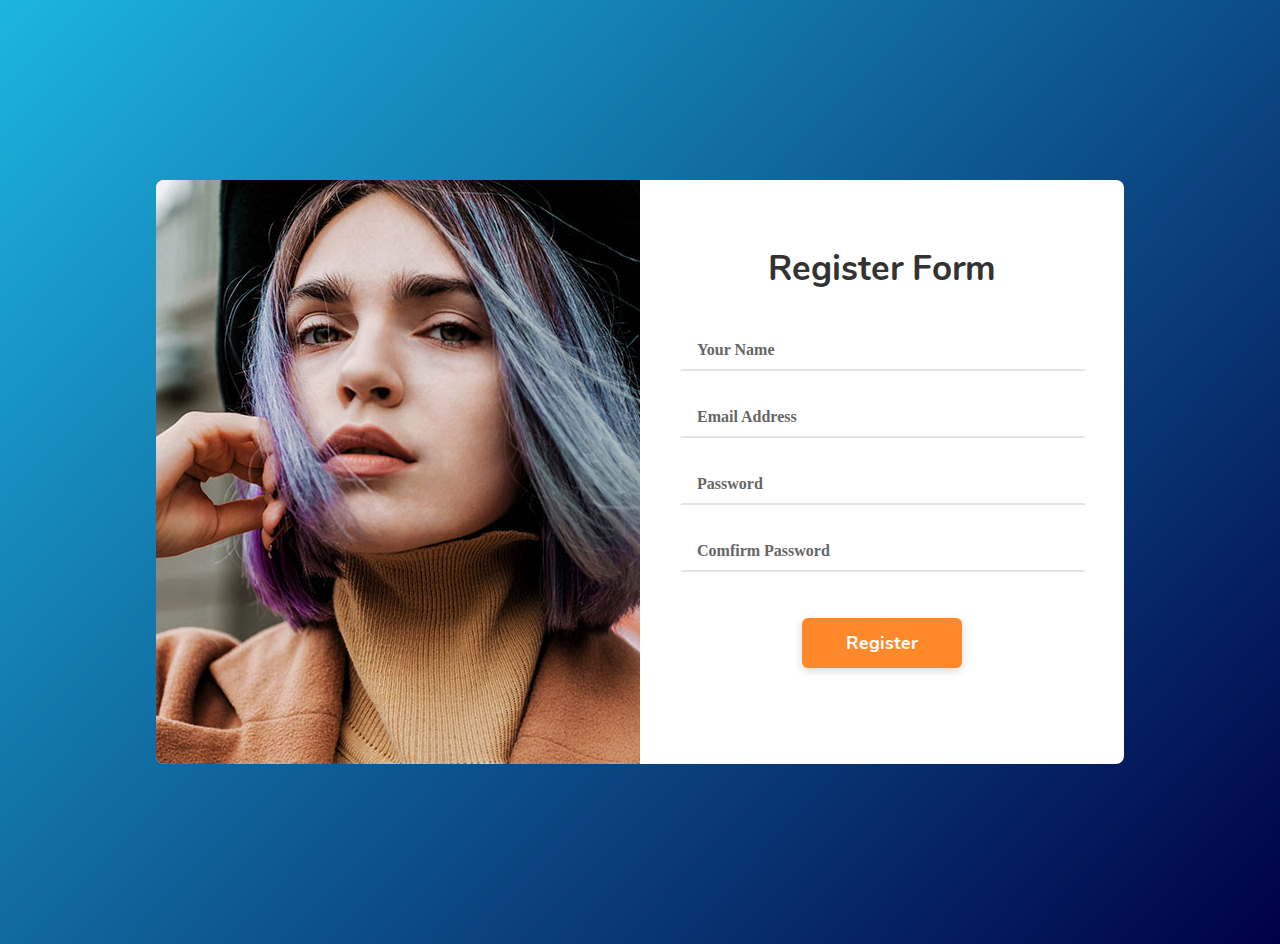
<file: web/Register/index.html>
<!DOCTYPE html>
<html>
<head>
	<meta charset="utf-8">
	<title>Form-v6 by Colorlib</title>
	<!-- Mobile Specific Metas -->
	<meta name="viewport" content="width=device-width, initial-scale=1, maximum-scale=1">
	<!-- Font-->
	<link rel="stylesheet" type="text/css" href="css/nunito-font.css">
	<!-- Main Style Css -->
    <link rel="stylesheet" href="css/style.css"/>
</head>
<body class="form-v6">
	<div class="page-content">
		<div class="form-v6-content">
			<div class="form-left">
				<img src="images/form-v6.jpg" alt="form">
			</div>
			<form class="form-detail" action="#" method="post">
				<h2>Register Form</h2>
				<div class="form-row">
					<input type="text" name="full-name" id="full-name" class="input-text" placeholder="Your Name" required>
				</div>
				<div class="form-row">
					<input type="text" name="your-email" id="your-email" class="input-text" placeholder="Email Address" required pattern="[^@]+@[^@]+.[a-zA-Z]{2,6}">
				</div>
				<div class="form-row">
					<input type="password" name="password" id="password" class="input-text" placeholder="Password" required>
				</div>
				<div class="form-row">
					<input type="password" name="comfirm-password" id="comfirm-password" class="input-text" placeholder="Comfirm Password" required>
				</div>
				<div class="form-row-last">
					<input type="submit" name="register" class="register" value="Register">
				</div>
			</form>
		</div>
	</div>
</body><!-- This templates was made by Colorlib (https://colorlib.com) -->
</html>
</file>
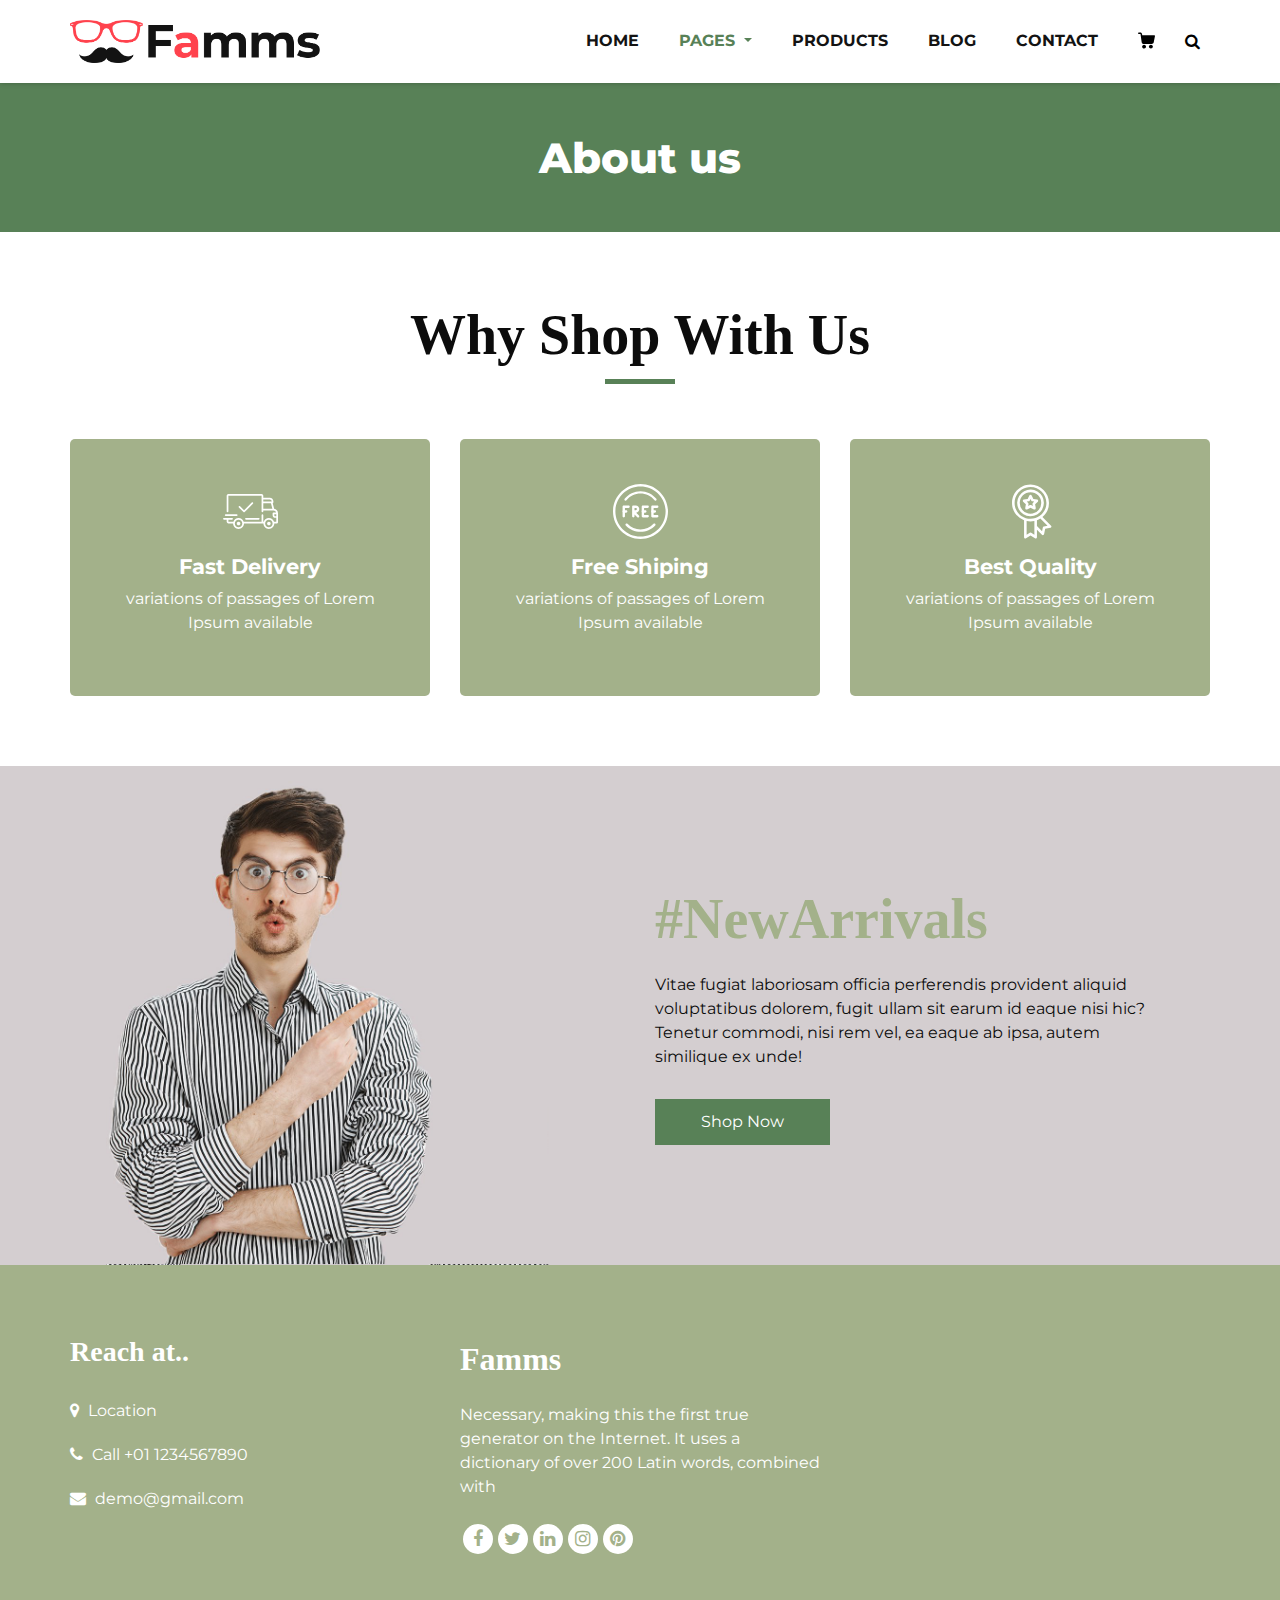
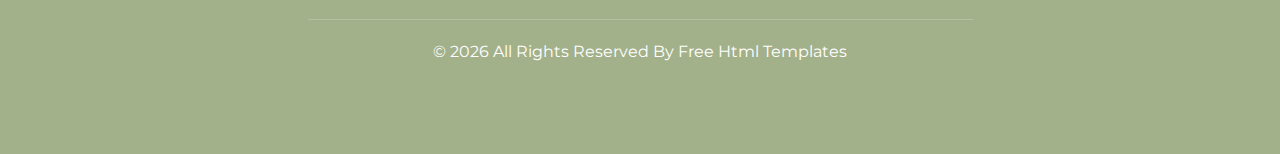
<file: web/about.html>
<!DOCTYPE html>
<html>
   <head>
      <!-- Basic -->
      <meta charset="utf-8" />
      <meta http-equiv="X-UA-Compatible" content="IE=edge" />
      <!-- Mobile Metas -->
      <meta name="viewport" content="width=device-width, initial-scale=1, shrink-to-fit=no" />
      <!-- Site Metas -->
      <meta name="keywords" content="" />
      <meta name="description" content="" />
      <meta name="author" content="" />
      <link rel="shortcut icon" href="images/favicon.png" type="">
      <title>Famms - Fashion HTML Template</title>
      <!-- bootstrap core css -->
      <link rel="stylesheet" type="text/css" href="css/bootstrap.css" />
      <!-- font awesome style -->
      <link href="css/font-awesome.min.css" rel="stylesheet" />
      <!-- Custom styles for this template -->
      <link href="css/style.css" rel="stylesheet" />
      <!-- responsive style -->
      <link href="css/responsive.css" rel="stylesheet" />
   </head>
   <body class="sub_page">
      <div class="hero_area">
         <!-- header section strats -->
         <header class="header_section">
            <div class="container">
               <nav class="navbar navbar-expand-lg custom_nav-container ">
                  <a class="navbar-brand" href="index.html"><img width="250" src="images/logo.png" alt="#" /></a>
                  <button class="navbar-toggler" type="button" data-toggle="collapse" data-target="#navbarSupportedContent" aria-controls="navbarSupportedContent" aria-expanded="false" aria-label="Toggle navigation">
                  <span class=""> </span>
                  </button>
                  <div class="collapse navbar-collapse" id="navbarSupportedContent">
                     <ul class="navbar-nav">
                        <li class="nav-item">
                           <a class="nav-link" href="index.html">Home<span class="sr-only">(current)</span></a>
                        </li>
                        <li class="nav-item dropdown active">
                           <a class="nav-link dropdown-toggle" href="#" data-toggle="dropdown" role="button" aria-haspopup="true" aria-expanded="true"> <span class="nav-label">Pages <span class="caret"></span></a>
                           <ul class="dropdown-menu">
                              <li><a href="about.html">About</a></li>
                              <li><a href="Checc.html">Testimonial</a></li>
                           </ul>
                        </li>
                        <li class="nav-item">
                           <a class="nav-link" href="product.html">Products</a>
                        </li>
                        <li class="nav-item">
                           <a class="nav-link" href="blog_list.html">Blog</a>
                        </li>
                        <li class="nav-item">
                           <a class="nav-link" href="contact.html">Contact</a>
                        </li>
                        <li class="nav-item">
                           <a class="nav-link" href="#">
                              <svg version="1.1" id="Capa_1" xmlns="http://www.w3.org/2000/svg" xmlns:xlink="http://www.w3.org/1999/xlink" x="0px" y="0px" viewBox="0 0 456.029 456.029" style="enable-background:new 0 0 456.029 456.029;" xml:space="preserve">
                                 <g>
                                    <g>
                                       <path d="M345.6,338.862c-29.184,0-53.248,23.552-53.248,53.248c0,29.184,23.552,53.248,53.248,53.248
                                          c29.184,0,53.248-23.552,53.248-53.248C398.336,362.926,374.784,338.862,345.6,338.862z" />
                                    </g>
                                 </g>
                                 <g>
                                    <g>
                                       <path d="M439.296,84.91c-1.024,0-2.56-0.512-4.096-0.512H112.64l-5.12-34.304C104.448,27.566,84.992,10.67,61.952,10.67H20.48
                                          C9.216,10.67,0,19.886,0,31.15c0,11.264,9.216,20.48,20.48,20.48h41.472c2.56,0,4.608,2.048,5.12,4.608l31.744,216.064
                                          c4.096,27.136,27.648,47.616,55.296,47.616h212.992c26.624,0,49.664-18.944,55.296-45.056l33.28-166.4
                                          C457.728,97.71,450.56,86.958,439.296,84.91z" />
                                    </g>
                                 </g>
                                 <g>
                                    <g>
                                       <path d="M215.04,389.55c-1.024-28.16-24.576-50.688-52.736-50.688c-29.696,1.536-52.224,26.112-51.2,55.296
                                          c1.024,28.16,24.064,50.688,52.224,50.688h1.024C193.536,443.31,216.576,418.734,215.04,389.55z" />
                                    </g>
                                 </g>
                                 <g>
                                 </g>
                                 <g>
                                 </g>
                                 <g>
                                 </g>
                                 <g>
                                 </g>
                                 <g>
                                 </g>
                                 <g>
                                 </g>
                                 <g>
                                 </g>
                                 <g>
                                 </g>
                                 <g>
                                 </g>
                                 <g>
                                 </g>
                                 <g>
                                 </g>
                                 <g>
                                 </g>
                                 <g>
                                 </g>
                                 <g>
                                 </g>
                                 <g>
                                 </g>
                              </svg>
                           </a>
                        </li>
                        <form class="form-inline">
                           <button class="btn  my-2 my-sm-0 nav_search-btn" type="submit">
                           <i class="fa fa-search" aria-hidden="true"></i>
                           </button>
                        </form>
                     </ul>
                  </div>
               </nav>
            </div>
         </header>
         <!-- end header section -->
      </div>
      <!-- inner page section -->
      <section class="inner_page_head">
         <div class="container_fuild">
            <div class="row">
               <div class="col-md-12">
                  <div class="full">
                     <h3>About us</h3>
                  </div>
               </div>
            </div>
         </div>
      </section>
      <!-- end inner page section -->
      <!-- why section -->
      <section class="why_section layout_padding">
         <div class="container">
            <div class="heading_container heading_center">
               <h2>
                  Why Shop With Us
               </h2>
            </div>
            <div class="row">
               <div class="col-md-4">
                  <div class="box ">
                     <div class="img-box">
                        <svg version="1.1" id="Layer_1" xmlns="http://www.w3.org/2000/svg" xmlns:xlink="http://www.w3.org/1999/xlink" x="0px" y="0px" viewBox="0 0 512 512" style="enable-background:new 0 0 512 512;" xml:space="preserve">
                           <g>
                              <g>
                                 <path d="M476.158,231.363l-13.259-53.035c3.625-0.77,6.345-3.986,6.345-7.839v-8.551c0-18.566-15.105-33.67-33.67-33.67h-60.392
                                    V110.63c0-9.136-7.432-16.568-16.568-16.568H50.772c-9.136,0-16.568,7.432-16.568,16.568V256c0,4.427,3.589,8.017,8.017,8.017
                                    c4.427,0,8.017-3.589,8.017-8.017V110.63c0-0.295,0.239-0.534,0.534-0.534h307.841c0.295,0,0.534,0.239,0.534,0.534v145.372
                                    c0,4.427,3.589,8.017,8.017,8.017c4.427,0,8.017-3.589,8.017-8.017v-9.088h94.569c0.008,0,0.014,0.002,0.021,0.002
                                    c0.008,0,0.015-0.001,0.022-0.001c11.637,0.008,21.518,7.646,24.912,18.171h-24.928c-4.427,0-8.017,3.589-8.017,8.017v17.102
                                    c0,13.851,11.268,25.119,25.119,25.119h9.086v35.273h-20.962c-6.886-19.883-25.787-34.205-47.982-34.205
                                    s-41.097,14.322-47.982,34.205h-3.86v-60.393c0-4.427-3.589-8.017-8.017-8.017c-4.427,0-8.017,3.589-8.017,8.017v60.391H192.817
                                    c-6.886-19.883-25.787-34.205-47.982-34.205s-41.097,14.322-47.982,34.205H50.772c-0.295,0-0.534-0.239-0.534-0.534v-17.637
                                    h34.739c4.427,0,8.017-3.589,8.017-8.017s-3.589-8.017-8.017-8.017H8.017c-4.427,0-8.017,3.589-8.017,8.017
                                    s3.589,8.017,8.017,8.017h26.188v17.637c0,9.136,7.432,16.568,16.568,16.568h43.304c-0.002,0.178-0.014,0.355-0.014,0.534
                                    c0,27.996,22.777,50.772,50.772,50.772s50.772-22.776,50.772-50.772c0-0.18-0.012-0.356-0.014-0.534h180.67
                                    c-0.002,0.178-0.014,0.355-0.014,0.534c0,27.996,22.777,50.772,50.772,50.772c27.995,0,50.772-22.776,50.772-50.772
                                    c0-0.18-0.012-0.356-0.014-0.534h26.203c4.427,0,8.017-3.589,8.017-8.017v-85.511C512,251.989,496.423,234.448,476.158,231.363z
                                    M375.182,144.301h60.392c9.725,0,17.637,7.912,17.637,17.637v0.534h-78.029V144.301z M375.182,230.881v-52.376h71.235
                                    l13.094,52.376H375.182z M144.835,401.904c-19.155,0-34.739-15.583-34.739-34.739s15.584-34.739,34.739-34.739
                                    c19.155,0,34.739,15.583,34.739,34.739S163.99,401.904,144.835,401.904z M427.023,401.904c-19.155,0-34.739-15.583-34.739-34.739
                                    s15.584-34.739,34.739-34.739c19.155,0,34.739,15.583,34.739,34.739S446.178,401.904,427.023,401.904z M495.967,299.29h-9.086
                                    c-5.01,0-9.086-4.076-9.086-9.086v-9.086h18.171V299.29z" />
                              </g>
                           </g>
                           <g>
                              <g>
                                 <path d="M144.835,350.597c-9.136,0-16.568,7.432-16.568,16.568c0,9.136,7.432,16.568,16.568,16.568
                                    c9.136,0,16.568-7.432,16.568-16.568C161.403,358.029,153.971,350.597,144.835,350.597z" />
                              </g>
                           </g>
                           <g>
                              <g>
                                 <path d="M427.023,350.597c-9.136,0-16.568,7.432-16.568,16.568c0,9.136,7.432,16.568,16.568,16.568
                                    c9.136,0,16.568-7.432,16.568-16.568C443.591,358.029,436.159,350.597,427.023,350.597z" />
                              </g>
                           </g>
                           <g>
                              <g>
                                 <path d="M332.96,316.393H213.244c-4.427,0-8.017,3.589-8.017,8.017s3.589,8.017,8.017,8.017H332.96
                                    c4.427,0,8.017-3.589,8.017-8.017S337.388,316.393,332.96,316.393z" />
                              </g>
                           </g>
                           <g>
                              <g>
                                 <path d="M127.733,282.188H25.119c-4.427,0-8.017,3.589-8.017,8.017s3.589,8.017,8.017,8.017h102.614
                                    c4.427,0,8.017-3.589,8.017-8.017S132.16,282.188,127.733,282.188z" />
                              </g>
                           </g>
                           <g>
                              <g>
                                 <path d="M278.771,173.37c-3.13-3.13-8.207-3.13-11.337,0.001l-71.292,71.291l-37.087-37.087c-3.131-3.131-8.207-3.131-11.337,0
                                    c-3.131,3.131-3.131,8.206,0,11.337l42.756,42.756c1.565,1.566,3.617,2.348,5.668,2.348s4.104-0.782,5.668-2.348l76.96-76.96
                                    C281.901,181.576,281.901,176.501,278.771,173.37z" />
                              </g>
                           </g>
                           <g>
                           </g>
                           <g>
                           </g>
                           <g>
                           </g>
                           <g>
                           </g>
                           <g>
                           </g>
                           <g>
                           </g>
                           <g>
                           </g>
                           <g>
                           </g>
                           <g>
                           </g>
                           <g>
                           </g>
                           <g>
                           </g>
                           <g>
                           </g>
                           <g>
                           </g>
                           <g>
                           </g>
                           <g>
                           </g>
                        </svg>
                     </div>
                     <div class="detail-box">
                        <h5>
                           Fast Delivery
                        </h5>
                        <p>
                           variations of passages of Lorem Ipsum available
                        </p>
                     </div>
                  </div>
               </div>
               <div class="col-md-4">
                  <div class="box ">
                     <div class="img-box">
                        <svg version="1.1" id="Capa_1" xmlns="http://www.w3.org/2000/svg" xmlns:xlink="http://www.w3.org/1999/xlink" x="0px" y="0px" viewBox="0 0 490.667 490.667" style="enable-background:new 0 0 490.667 490.667;" xml:space="preserve">
                           <g>
                              <g>
                                 <path d="M138.667,192H96c-5.888,0-10.667,4.779-10.667,10.667V288c0,5.888,4.779,10.667,10.667,10.667s10.667-4.779,10.667-10.667
                                    v-74.667h32c5.888,0,10.667-4.779,10.667-10.667S144.555,192,138.667,192z" />
                              </g>
                           </g>
                           <g>
                              <g>
                                 <path d="M117.333,234.667H96c-5.888,0-10.667,4.779-10.667,10.667S90.112,256,96,256h21.333c5.888,0,10.667-4.779,10.667-10.667
                                    S123.221,234.667,117.333,234.667z" />
                              </g>
                           </g>
                           <g>
                              <g>
                                 <path d="M245.333,0C110.059,0,0,110.059,0,245.333s110.059,245.333,245.333,245.333s245.333-110.059,245.333-245.333
                                    S380.608,0,245.333,0z M245.333,469.333c-123.52,0-224-100.48-224-224s100.48-224,224-224s224,100.48,224,224
                                    S368.853,469.333,245.333,469.333z" />
                              </g>
                           </g>
                           <g>
                              <g>
                                 <path d="M386.752,131.989C352.085,88.789,300.544,64,245.333,64s-106.752,24.789-141.419,67.989
                                    c-3.691,4.587-2.965,11.307,1.643,14.997c4.587,3.691,11.307,2.965,14.976-1.643c30.613-38.144,76.096-60.011,124.8-60.011
                                    s94.187,21.867,124.779,60.011c2.112,2.624,5.205,3.989,8.32,3.989c2.368,0,4.715-0.768,6.677-2.347
                                    C389.717,143.296,390.443,136.576,386.752,131.989z" />
                              </g>
                           </g>
                           <g>
                              <g>
                                 <path d="M376.405,354.923c-4.224-4.032-11.008-3.861-15.061,0.405c-30.613,32.235-71.808,50.005-116.011,50.005
                                    s-85.397-17.771-115.989-50.005c-4.032-4.309-10.816-4.437-15.061-0.405c-4.309,4.053-4.459,10.816-0.405,15.083
                                    c34.667,36.544,81.344,56.661,131.456,56.661s96.789-20.117,131.477-56.661C380.864,365.739,380.693,358.976,376.405,354.923z" />
                              </g>
                           </g>
                           <g>
                              <g>
                                 <path d="M206.805,255.723c15.701-2.027,27.861-15.488,27.861-31.723c0-17.643-14.357-32-32-32h-21.333
                                    c-5.888,0-10.667,4.779-10.667,10.667v42.581c0,0.043,0,0.107,0,0.149V288c0,5.888,4.779,10.667,10.667,10.667
                                    S192,293.888,192,288v-16.917l24.448,24.469c2.091,2.069,4.821,3.115,7.552,3.115c2.731,0,5.461-1.045,7.531-3.136
                                    c4.16-4.16,4.16-10.923,0-15.083L206.805,255.723z M192,234.667v-21.333h10.667c5.867,0,10.667,4.779,10.667,10.667
                                    s-4.8,10.667-10.667,10.667H192z" />
                              </g>
                           </g>
                           <g>
                              <g>
                                 <path d="M309.333,277.333h-32v-64h32c5.888,0,10.667-4.779,10.667-10.667S315.221,192,309.333,192h-42.667
                                    c-5.888,0-10.667,4.779-10.667,10.667V288c0,5.888,4.779,10.667,10.667,10.667h42.667c5.888,0,10.667-4.779,10.667-10.667
                                    S315.221,277.333,309.333,277.333z" />
                              </g>
                           </g>
                           <g>
                              <g>
                                 <path d="M288,234.667h-21.333c-5.888,0-10.667,4.779-10.667,10.667S260.779,256,266.667,256H288
                                    c5.888,0,10.667-4.779,10.667-10.667S293.888,234.667,288,234.667z" />
                              </g>
                           </g>
                           <g>
                              <g>
                                 <path d="M394.667,277.333h-32v-64h32c5.888,0,10.667-4.779,10.667-10.667S400.555,192,394.667,192H352
                                    c-5.888,0-10.667,4.779-10.667,10.667V288c0,5.888,4.779,10.667,10.667,10.667h42.667c5.888,0,10.667-4.779,10.667-10.667
                                    S400.555,277.333,394.667,277.333z" />
                              </g>
                           </g>
                           <g>
                              <g>
                                 <path d="M373.333,234.667H352c-5.888,0-10.667,4.779-10.667,10.667S346.112,256,352,256h21.333
                                    c5.888,0,10.667-4.779,10.667-10.667S379.221,234.667,373.333,234.667z" />
                              </g>
                           </g>
                           <g>
                           </g>
                           <g>
                           </g>
                           <g>
                           </g>
                           <g>
                           </g>
                           <g>
                           </g>
                           <g>
                           </g>
                           <g>
                           </g>
                           <g>
                           </g>
                           <g>
                           </g>
                           <g>
                           </g>
                           <g>
                           </g>
                           <g>
                           </g>
                           <g>
                           </g>
                           <g>
                           </g>
                           <g>
                           </g>
                        </svg>
                     </div>
                     <div class="detail-box">
                        <h5>
                           Free Shiping
                        </h5>
                        <p>
                           variations of passages of Lorem Ipsum available
                        </p>
                     </div>
                  </div>
               </div>
               <div class="col-md-4">
                  <div class="box ">
                     <div class="img-box">
                        <svg id="_30_Premium" height="512" viewBox="0 0 512 512" width="512" xmlns="http://www.w3.org/2000/svg" data-name="30_Premium">
                           <g id="filled">
                              <path d="m252.92 300h3.08a124.245 124.245 0 1 0 -4.49-.09c.075.009.15.023.226.03.394.039.789.06 1.184.06zm-96.92-124a100 100 0 1 1 100 100 100.113 100.113 0 0 1 -100-100z" />
                              <path d="m447.445 387.635-80.4-80.4a171.682 171.682 0 0 0 60.955-131.235c0-94.841-77.159-172-172-172s-172 77.159-172 172c0 73.747 46.657 136.794 112 161.2v158.8c-.3 9.289 11.094 15.384 18.656 9.984l41.344-27.562 41.344 27.562c7.574 5.4 18.949-.7 18.656-9.984v-70.109l46.6 46.594c6.395 6.789 18.712 3.025 20.253-6.132l9.74-48.724 48.725-9.742c9.163-1.531 12.904-13.893 6.127-20.252zm-339.445-211.635c0-81.607 66.393-148 148-148s148 66.393 148 148-66.393 148-148 148-148-66.393-148-148zm154.656 278.016a12 12 0 0 0 -13.312 0l-29.344 19.562v-129.378a172.338 172.338 0 0 0 72 0v129.38zm117.381-58.353a12 12 0 0 0 -9.415 9.415l-6.913 34.58-47.709-47.709v-54.749a171.469 171.469 0 0 0 31.467-15.6l67.151 67.152z" />
                              <path d="m287.62 236.985c8.349 4.694 19.251-3.212 17.367-12.618l-5.841-35.145 25.384-25c7.049-6.5 2.89-19.3-6.634-20.415l-35.23-5.306-15.933-31.867c-4.009-8.713-17.457-8.711-21.466 0l-15.933 31.866-35.23 5.306c-9.526 1.119-13.681 13.911-6.634 20.415l25.384 25-5.841 35.145c-1.879 9.406 9 17.31 17.367 12.618l31.62-16.414zm-53-32.359 2.928-17.615a12 12 0 0 0 -3.417-10.516l-12.721-12.531 17.658-2.66a12 12 0 0 0 8.947-6.5l7.985-15.971 7.985 15.972a12 12 0 0 0 8.947 6.5l17.658 2.66-12.723 12.535a12 12 0 0 0 -3.417 10.516l2.928 17.615-15.849-8.231a12 12 0 0 0 -11.058 0z" />
                           </g>
                        </svg>
                     </div>
                     <div class="detail-box">
                        <h5>
                           Best Quality
                        </h5>
                        <p>
                           variations of passages of Lorem Ipsum available
                        </p>
                     </div>
                  </div>
               </div>
            </div>
         </div>
      </section>
      <!-- end why section -->
      <!-- arrival section -->
      <section class="arrival_section">
         <div class="container">
            <div class="box">
               <div class="arrival_bg_box">
                  <img src="images/arrival-bg.png" alt="">
               </div>
               <div class="row">
                  <div class="col-md-6 ml-auto">
                     <div class="heading_container remove_line_bt">
                        <h2>
                           #NewArrivals
                        </h2>
                     </div>
                     <p style="margin-top: 20px;margin-bottom: 30px;">
                        Vitae fugiat laboriosam officia perferendis provident aliquid voluptatibus dolorem, fugit ullam sit earum id eaque nisi hic? Tenetur commodi, nisi rem vel, ea eaque ab ipsa, autem similique ex unde!
                     </p>
                     <a href="">
                     Shop Now
                     </a>
                  </div>
               </div>
            </div>
         </div>
      </section>
      <!-- end arrival section -->
      <!-- footer section -->
      <footer class="footer_section">
         <div class="container">
            <div class="row">
               <div class="col-md-4 footer-col">
                  <div class="footer_contact">
                     <h4>
                        Reach at..
                     </h4>
                     <div class="contact_link_box">
                        <a href="">
                        <i class="fa fa-map-marker" aria-hidden="true"></i>
                        <span>
                        Location
                        </span>
                        </a>
                        <a href="">
                        <i class="fa fa-phone" aria-hidden="true"></i>
                        <span>
                        Call +01 1234567890
                        </span>
                        </a>
                        <a href="">
                        <i class="fa fa-envelope" aria-hidden="true"></i>
                        <span>
                        demo@gmail.com
                        </span>
                        </a>
                     </div>
                  </div>
               </div>
               <div class="col-md-4 footer-col">
                  <div class="footer_detail">
                     <a href="index.html" class="footer-logo">
                     Famms
                     </a>
                     <p>
                        Necessary, making this the first true generator on the Internet. It uses a dictionary of over 200 Latin words, combined with
                     </p>
                     <div class="footer_social">
                        <a href="">
                        <i class="fa fa-facebook" aria-hidden="true"></i>
                        </a>
                        <a href="">
                        <i class="fa fa-twitter" aria-hidden="true"></i>
                        </a>
                        <a href="">
                        <i class="fa fa-linkedin" aria-hidden="true"></i>
                        </a>
                        <a href="">
                        <i class="fa fa-instagram" aria-hidden="true"></i>
                        </a>
                        <a href="">
                        <i class="fa fa-pinterest" aria-hidden="true"></i>
                        </a>
                     </div>
                  </div>
               </div>
               <div class="col-md-4 footer-col">
                  <div class="map_container">
                     <div class="map">
                        <div id="googleMap"></div>
                     </div>
                  </div>
               </div>
            </div>
            <div class="footer-info">
               <div class="col-lg-7 mx-auto px-0">
                  <p>
                     &copy; <span id="displayYear"></span> All Rights Reserved By
                     <a href="https://html.design/">Free Html Templates</a>
                  </p>
               </div>
            </div>
         </div>
      </footer>
      <!-- footer section -->
      <!-- jQery -->
      <script src="js/jquery-3.4.1.min.js"></script>
      <!-- popper js -->
      <script src="js/popper.min.js"></script>
      <!-- bootstrap js -->
      <script src="js/bootstrap.js"></script>
      <!-- custom js -->
      <script src="js/custom.js"></script>
   </body>
</html>
</file>
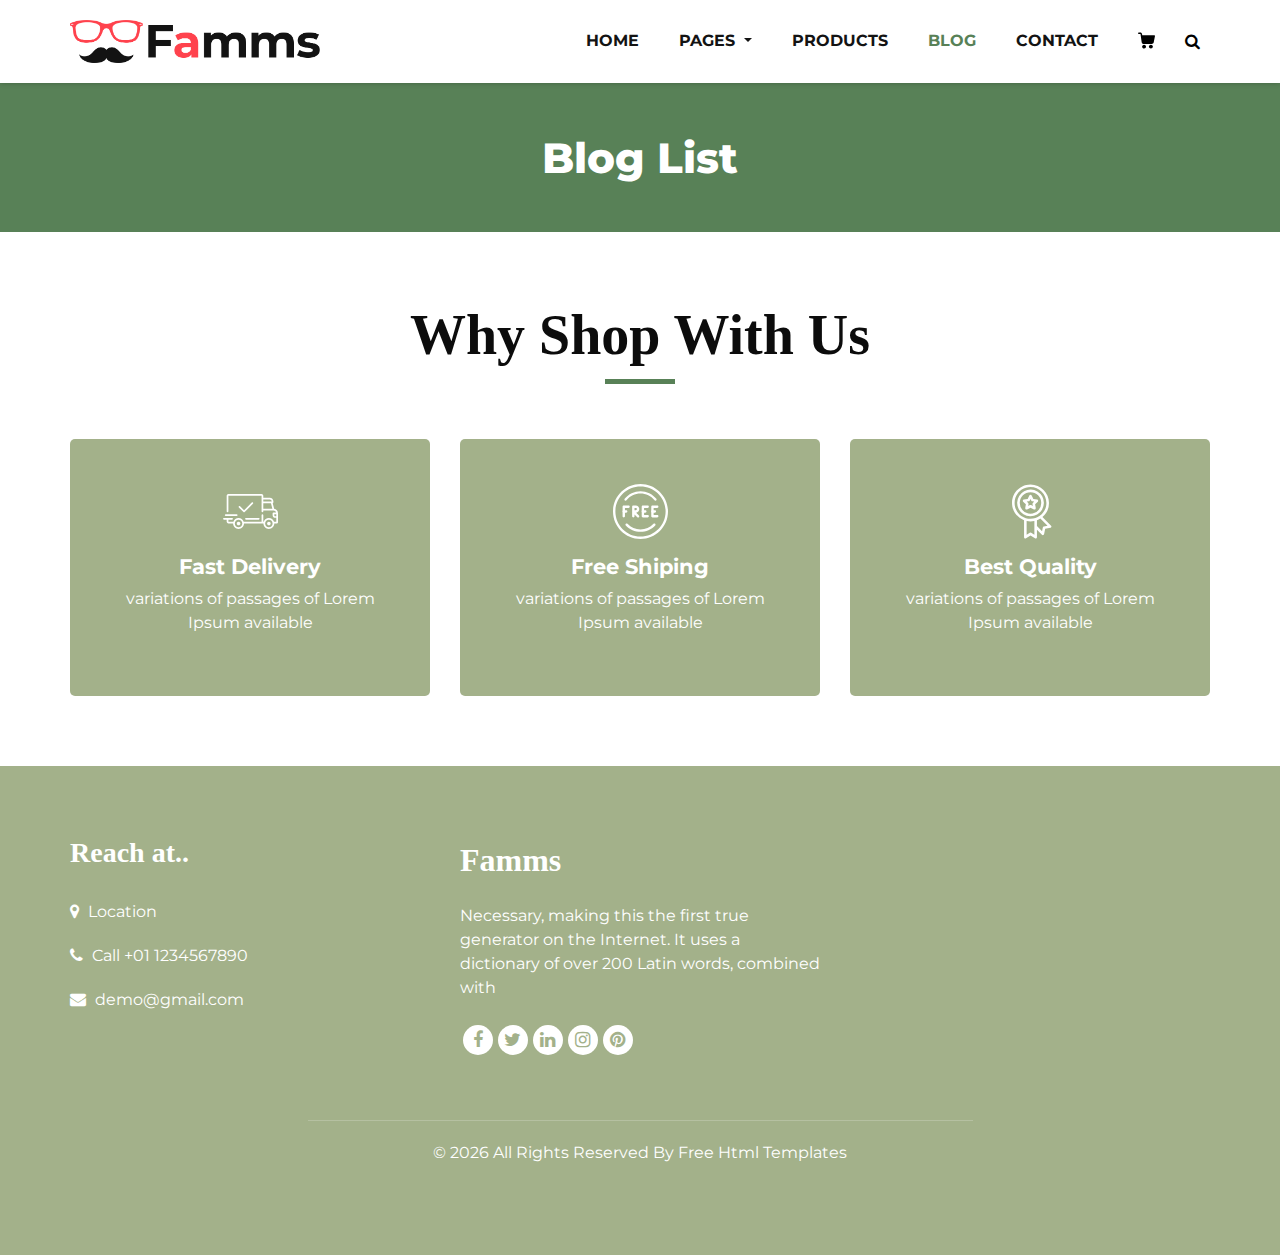
<file: web/blog_list.html>
<!DOCTYPE html>
<html>
   <head>
      <!-- Basic -->
      <meta charset="utf-8" />
      <meta http-equiv="X-UA-Compatible" content="IE=edge" />
      <!-- Mobile Metas -->
      <meta name="viewport" content="width=device-width, initial-scale=1, shrink-to-fit=no" />
      <!-- Site Metas -->
      <meta name="keywords" content="" />
      <meta name="description" content="" />
      <meta name="author" content="" />
      <link rel="shortcut icon" href="images/favicon.png" type="">
      <title>Famms - Fashion HTML Template</title>
      <!-- bootstrap core css -->
      <link rel="stylesheet" type="text/css" href="css/bootstrap.css" />
      <!-- font awesome style -->
      <link href="css/font-awesome.min.css" rel="stylesheet" />
      <!-- Custom styles for this template -->
      <link href="css/style.css" rel="stylesheet" />
      <!-- responsive style -->
      <link href="css/responsive.css" rel="stylesheet" />
   </head>
   <body class="sub_page">
      <div class="hero_area">
         <!-- header section strats -->
         <header class="header_section">
            <div class="container">
               <nav class="navbar navbar-expand-lg custom_nav-container ">
                  <a class="navbar-brand" href="index.html"><img width="250" src="images/logo.png" alt="#" /></a>
                  <button class="navbar-toggler" type="button" data-toggle="collapse" data-target="#navbarSupportedContent" aria-controls="navbarSupportedContent" aria-expanded="false" aria-label="Toggle navigation">
                  <span class=""> </span>
                  </button>
                  <div class="collapse navbar-collapse" id="navbarSupportedContent">
                     <ul class="navbar-nav">
                        <li class="nav-item">
                           <a class="nav-link" href="index.html">Home <span class="sr-only">(current)</span></a>
                        </li>
                        <li class="nav-item dropdown">
                           <a class="nav-link dropdown-toggle" href="#" data-toggle="dropdown" role="button" aria-haspopup="true" aria-expanded="true"> <span class="nav-label">Pages <span class="caret"></span></a>
                          
                           <ul class="dropdown-menu">
                              <li><a href="about.html">About</a></li>
                              <li><a href="Checc.html">Testimonial</a></li>
                           </ul>
                        </li>
                        <li class="nav-item">
                           <a class="nav-link" href="product.html">Products</a>
                        </li>
                        <li class="nav-item active">
                           <a class="nav-link" href="blog_list.html">Blog</a>
                        </li>
                        <li class="nav-item">
                           <a class="nav-link" href="contact.html">Contact</a>
                        </li>
                        <li class="nav-item">
                           <a class="nav-link" href="#">
                              <svg version="1.1" id="Capa_1" xmlns="http://www.w3.org/2000/svg" xmlns:xlink="http://www.w3.org/1999/xlink" x="0px" y="0px" viewBox="0 0 456.029 456.029" style="enable-background:new 0 0 456.029 456.029;" xml:space="preserve">
                                 <g>
                                    <g>
                                       <path d="M345.6,338.862c-29.184,0-53.248,23.552-53.248,53.248c0,29.184,23.552,53.248,53.248,53.248
                                          c29.184,0,53.248-23.552,53.248-53.248C398.336,362.926,374.784,338.862,345.6,338.862z" />
                                    </g>
                                 </g>
                                 <g>
                                    <g>
                                       <path d="M439.296,84.91c-1.024,0-2.56-0.512-4.096-0.512H112.64l-5.12-34.304C104.448,27.566,84.992,10.67,61.952,10.67H20.48
                                          C9.216,10.67,0,19.886,0,31.15c0,11.264,9.216,20.48,20.48,20.48h41.472c2.56,0,4.608,2.048,5.12,4.608l31.744,216.064
                                          c4.096,27.136,27.648,47.616,55.296,47.616h212.992c26.624,0,49.664-18.944,55.296-45.056l33.28-166.4
                                          C457.728,97.71,450.56,86.958,439.296,84.91z" />
                                    </g>
                                 </g>
                                 <g>
                                    <g>
                                       <path d="M215.04,389.55c-1.024-28.16-24.576-50.688-52.736-50.688c-29.696,1.536-52.224,26.112-51.2,55.296
                                          c1.024,28.16,24.064,50.688,52.224,50.688h1.024C193.536,443.31,216.576,418.734,215.04,389.55z" />
                                    </g>
                                 </g>
                                 <g>
                                 </g>
                                 <g>
                                 </g>
                                 <g>
                                 </g>
                                 <g>
                                 </g>
                                 <g>
                                 </g>
                                 <g>
                                 </g>
                                 <g>
                                 </g>
                                 <g>
                                 </g>
                                 <g>
                                 </g>
                                 <g>
                                 </g>
                                 <g>
                                 </g>
                                 <g>
                                 </g>
                                 <g>
                                 </g>
                                 <g>
                                 </g>
                                 <g>
                                 </g>
                              </svg>
                           </a>
                        </li>
                        <form class="form-inline">
                           <button class="btn  my-2 my-sm-0 nav_search-btn" type="submit">
                           <i class="fa fa-search" aria-hidden="true"></i>
                           </button>
                        </form>
                     </ul>
                  </div>
               </nav>
            </div>
         </header>
         <!-- end header section -->
      </div>
      <!-- inner page section -->
      <section class="inner_page_head">
         <div class="container_fuild">
            <div class="row">
               <div class="col-md-12">
                  <div class="full">
                     <h3>Blog List</h3>
                  </div>
               </div>
            </div>
         </div>
      </section>
      <!-- end inner page section -->
      <!-- why section -->
      <section class="why_section layout_padding">
         <div class="container">
            <div class="heading_container heading_center">
               <h2>
                  Why Shop With Us
               </h2>
            </div>
            <div class="row">
               <div class="col-md-4">
                  <div class="box ">
                     <div class="img-box">
                        <svg version="1.1" id="Layer_1" xmlns="http://www.w3.org/2000/svg" xmlns:xlink="http://www.w3.org/1999/xlink" x="0px" y="0px" viewBox="0 0 512 512" style="enable-background:new 0 0 512 512;" xml:space="preserve">
                           <g>
                              <g>
                                 <path d="M476.158,231.363l-13.259-53.035c3.625-0.77,6.345-3.986,6.345-7.839v-8.551c0-18.566-15.105-33.67-33.67-33.67h-60.392
                                    V110.63c0-9.136-7.432-16.568-16.568-16.568H50.772c-9.136,0-16.568,7.432-16.568,16.568V256c0,4.427,3.589,8.017,8.017,8.017
                                    c4.427,0,8.017-3.589,8.017-8.017V110.63c0-0.295,0.239-0.534,0.534-0.534h307.841c0.295,0,0.534,0.239,0.534,0.534v145.372
                                    c0,4.427,3.589,8.017,8.017,8.017c4.427,0,8.017-3.589,8.017-8.017v-9.088h94.569c0.008,0,0.014,0.002,0.021,0.002
                                    c0.008,0,0.015-0.001,0.022-0.001c11.637,0.008,21.518,7.646,24.912,18.171h-24.928c-4.427,0-8.017,3.589-8.017,8.017v17.102
                                    c0,13.851,11.268,25.119,25.119,25.119h9.086v35.273h-20.962c-6.886-19.883-25.787-34.205-47.982-34.205
                                    s-41.097,14.322-47.982,34.205h-3.86v-60.393c0-4.427-3.589-8.017-8.017-8.017c-4.427,0-8.017,3.589-8.017,8.017v60.391H192.817
                                    c-6.886-19.883-25.787-34.205-47.982-34.205s-41.097,14.322-47.982,34.205H50.772c-0.295,0-0.534-0.239-0.534-0.534v-17.637
                                    h34.739c4.427,0,8.017-3.589,8.017-8.017s-3.589-8.017-8.017-8.017H8.017c-4.427,0-8.017,3.589-8.017,8.017
                                    s3.589,8.017,8.017,8.017h26.188v17.637c0,9.136,7.432,16.568,16.568,16.568h43.304c-0.002,0.178-0.014,0.355-0.014,0.534
                                    c0,27.996,22.777,50.772,50.772,50.772s50.772-22.776,50.772-50.772c0-0.18-0.012-0.356-0.014-0.534h180.67
                                    c-0.002,0.178-0.014,0.355-0.014,0.534c0,27.996,22.777,50.772,50.772,50.772c27.995,0,50.772-22.776,50.772-50.772
                                    c0-0.18-0.012-0.356-0.014-0.534h26.203c4.427,0,8.017-3.589,8.017-8.017v-85.511C512,251.989,496.423,234.448,476.158,231.363z
                                    M375.182,144.301h60.392c9.725,0,17.637,7.912,17.637,17.637v0.534h-78.029V144.301z M375.182,230.881v-52.376h71.235
                                    l13.094,52.376H375.182z M144.835,401.904c-19.155,0-34.739-15.583-34.739-34.739s15.584-34.739,34.739-34.739
                                    c19.155,0,34.739,15.583,34.739,34.739S163.99,401.904,144.835,401.904z M427.023,401.904c-19.155,0-34.739-15.583-34.739-34.739
                                    s15.584-34.739,34.739-34.739c19.155,0,34.739,15.583,34.739,34.739S446.178,401.904,427.023,401.904z M495.967,299.29h-9.086
                                    c-5.01,0-9.086-4.076-9.086-9.086v-9.086h18.171V299.29z" />
                              </g>
                           </g>
                           <g>
                              <g>
                                 <path d="M144.835,350.597c-9.136,0-16.568,7.432-16.568,16.568c0,9.136,7.432,16.568,16.568,16.568
                                    c9.136,0,16.568-7.432,16.568-16.568C161.403,358.029,153.971,350.597,144.835,350.597z" />
                              </g>
                           </g>
                           <g>
                              <g>
                                 <path d="M427.023,350.597c-9.136,0-16.568,7.432-16.568,16.568c0,9.136,7.432,16.568,16.568,16.568
                                    c9.136,0,16.568-7.432,16.568-16.568C443.591,358.029,436.159,350.597,427.023,350.597z" />
                              </g>
                           </g>
                           <g>
                              <g>
                                 <path d="M332.96,316.393H213.244c-4.427,0-8.017,3.589-8.017,8.017s3.589,8.017,8.017,8.017H332.96
                                    c4.427,0,8.017-3.589,8.017-8.017S337.388,316.393,332.96,316.393z" />
                              </g>
                           </g>
                           <g>
                              <g>
                                 <path d="M127.733,282.188H25.119c-4.427,0-8.017,3.589-8.017,8.017s3.589,8.017,8.017,8.017h102.614
                                    c4.427,0,8.017-3.589,8.017-8.017S132.16,282.188,127.733,282.188z" />
                              </g>
                           </g>
                           <g>
                              <g>
                                 <path d="M278.771,173.37c-3.13-3.13-8.207-3.13-11.337,0.001l-71.292,71.291l-37.087-37.087c-3.131-3.131-8.207-3.131-11.337,0
                                    c-3.131,3.131-3.131,8.206,0,11.337l42.756,42.756c1.565,1.566,3.617,2.348,5.668,2.348s4.104-0.782,5.668-2.348l76.96-76.96
                                    C281.901,181.576,281.901,176.501,278.771,173.37z" />
                              </g>
                           </g>
                           <g>
                           </g>
                           <g>
                           </g>
                           <g>
                           </g>
                           <g>
                           </g>
                           <g>
                           </g>
                           <g>
                           </g>
                           <g>
                           </g>
                           <g>
                           </g>
                           <g>
                           </g>
                           <g>
                           </g>
                           <g>
                           </g>
                           <g>
                           </g>
                           <g>
                           </g>
                           <g>
                           </g>
                           <g>
                           </g>
                        </svg>
                     </div>
                     <div class="detail-box">
                        <h5>
                           Fast Delivery
                        </h5>
                        <p>
                           variations of passages of Lorem Ipsum available
                        </p>
                     </div>
                  </div>
               </div>
               <div class="col-md-4">
                  <div class="box ">
                     <div class="img-box">
                        <svg version="1.1" id="Capa_1" xmlns="http://www.w3.org/2000/svg" xmlns:xlink="http://www.w3.org/1999/xlink" x="0px" y="0px" viewBox="0 0 490.667 490.667" style="enable-background:new 0 0 490.667 490.667;" xml:space="preserve">
                           <g>
                              <g>
                                 <path d="M138.667,192H96c-5.888,0-10.667,4.779-10.667,10.667V288c0,5.888,4.779,10.667,10.667,10.667s10.667-4.779,10.667-10.667
                                    v-74.667h32c5.888,0,10.667-4.779,10.667-10.667S144.555,192,138.667,192z" />
                              </g>
                           </g>
                           <g>
                              <g>
                                 <path d="M117.333,234.667H96c-5.888,0-10.667,4.779-10.667,10.667S90.112,256,96,256h21.333c5.888,0,10.667-4.779,10.667-10.667
                                    S123.221,234.667,117.333,234.667z" />
                              </g>
                           </g>
                           <g>
                              <g>
                                 <path d="M245.333,0C110.059,0,0,110.059,0,245.333s110.059,245.333,245.333,245.333s245.333-110.059,245.333-245.333
                                    S380.608,0,245.333,0z M245.333,469.333c-123.52,0-224-100.48-224-224s100.48-224,224-224s224,100.48,224,224
                                    S368.853,469.333,245.333,469.333z" />
                              </g>
                           </g>
                           <g>
                              <g>
                                 <path d="M386.752,131.989C352.085,88.789,300.544,64,245.333,64s-106.752,24.789-141.419,67.989
                                    c-3.691,4.587-2.965,11.307,1.643,14.997c4.587,3.691,11.307,2.965,14.976-1.643c30.613-38.144,76.096-60.011,124.8-60.011
                                    s94.187,21.867,124.779,60.011c2.112,2.624,5.205,3.989,8.32,3.989c2.368,0,4.715-0.768,6.677-2.347
                                    C389.717,143.296,390.443,136.576,386.752,131.989z" />
                              </g>
                           </g>
                           <g>
                              <g>
                                 <path d="M376.405,354.923c-4.224-4.032-11.008-3.861-15.061,0.405c-30.613,32.235-71.808,50.005-116.011,50.005
                                    s-85.397-17.771-115.989-50.005c-4.032-4.309-10.816-4.437-15.061-0.405c-4.309,4.053-4.459,10.816-0.405,15.083
                                    c34.667,36.544,81.344,56.661,131.456,56.661s96.789-20.117,131.477-56.661C380.864,365.739,380.693,358.976,376.405,354.923z" />
                              </g>
                           </g>
                           <g>
                              <g>
                                 <path d="M206.805,255.723c15.701-2.027,27.861-15.488,27.861-31.723c0-17.643-14.357-32-32-32h-21.333
                                    c-5.888,0-10.667,4.779-10.667,10.667v42.581c0,0.043,0,0.107,0,0.149V288c0,5.888,4.779,10.667,10.667,10.667
                                    S192,293.888,192,288v-16.917l24.448,24.469c2.091,2.069,4.821,3.115,7.552,3.115c2.731,0,5.461-1.045,7.531-3.136
                                    c4.16-4.16,4.16-10.923,0-15.083L206.805,255.723z M192,234.667v-21.333h10.667c5.867,0,10.667,4.779,10.667,10.667
                                    s-4.8,10.667-10.667,10.667H192z" />
                              </g>
                           </g>
                           <g>
                              <g>
                                 <path d="M309.333,277.333h-32v-64h32c5.888,0,10.667-4.779,10.667-10.667S315.221,192,309.333,192h-42.667
                                    c-5.888,0-10.667,4.779-10.667,10.667V288c0,5.888,4.779,10.667,10.667,10.667h42.667c5.888,0,10.667-4.779,10.667-10.667
                                    S315.221,277.333,309.333,277.333z" />
                              </g>
                           </g>
                           <g>
                              <g>
                                 <path d="M288,234.667h-21.333c-5.888,0-10.667,4.779-10.667,10.667S260.779,256,266.667,256H288
                                    c5.888,0,10.667-4.779,10.667-10.667S293.888,234.667,288,234.667z" />
                              </g>
                           </g>
                           <g>
                              <g>
                                 <path d="M394.667,277.333h-32v-64h32c5.888,0,10.667-4.779,10.667-10.667S400.555,192,394.667,192H352
                                    c-5.888,0-10.667,4.779-10.667,10.667V288c0,5.888,4.779,10.667,10.667,10.667h42.667c5.888,0,10.667-4.779,10.667-10.667
                                    S400.555,277.333,394.667,277.333z" />
                              </g>
                           </g>
                           <g>
                              <g>
                                 <path d="M373.333,234.667H352c-5.888,0-10.667,4.779-10.667,10.667S346.112,256,352,256h21.333
                                    c5.888,0,10.667-4.779,10.667-10.667S379.221,234.667,373.333,234.667z" />
                              </g>
                           </g>
                           <g>
                           </g>
                           <g>
                           </g>
                           <g>
                           </g>
                           <g>
                           </g>
                           <g>
                           </g>
                           <g>
                           </g>
                           <g>
                           </g>
                           <g>
                           </g>
                           <g>
                           </g>
                           <g>
                           </g>
                           <g>
                           </g>
                           <g>
                           </g>
                           <g>
                           </g>
                           <g>
                           </g>
                           <g>
                           </g>
                        </svg>
                     </div>
                     <div class="detail-box">
                        <h5>
                           Free Shiping
                        </h5>
                        <p>
                           variations of passages of Lorem Ipsum available
                        </p>
                     </div>
                  </div>
               </div>
               <div class="col-md-4">
                  <div class="box ">
                     <div class="img-box">
                        <svg id="_30_Premium" height="512" viewBox="0 0 512 512" width="512" xmlns="http://www.w3.org/2000/svg" data-name="30_Premium">
                           <g id="filled">
                              <path d="m252.92 300h3.08a124.245 124.245 0 1 0 -4.49-.09c.075.009.15.023.226.03.394.039.789.06 1.184.06zm-96.92-124a100 100 0 1 1 100 100 100.113 100.113 0 0 1 -100-100z" />
                              <path d="m447.445 387.635-80.4-80.4a171.682 171.682 0 0 0 60.955-131.235c0-94.841-77.159-172-172-172s-172 77.159-172 172c0 73.747 46.657 136.794 112 161.2v158.8c-.3 9.289 11.094 15.384 18.656 9.984l41.344-27.562 41.344 27.562c7.574 5.4 18.949-.7 18.656-9.984v-70.109l46.6 46.594c6.395 6.789 18.712 3.025 20.253-6.132l9.74-48.724 48.725-9.742c9.163-1.531 12.904-13.893 6.127-20.252zm-339.445-211.635c0-81.607 66.393-148 148-148s148 66.393 148 148-66.393 148-148 148-148-66.393-148-148zm154.656 278.016a12 12 0 0 0 -13.312 0l-29.344 19.562v-129.378a172.338 172.338 0 0 0 72 0v129.38zm117.381-58.353a12 12 0 0 0 -9.415 9.415l-6.913 34.58-47.709-47.709v-54.749a171.469 171.469 0 0 0 31.467-15.6l67.151 67.152z" />
                              <path d="m287.62 236.985c8.349 4.694 19.251-3.212 17.367-12.618l-5.841-35.145 25.384-25c7.049-6.5 2.89-19.3-6.634-20.415l-35.23-5.306-15.933-31.867c-4.009-8.713-17.457-8.711-21.466 0l-15.933 31.866-35.23 5.306c-9.526 1.119-13.681 13.911-6.634 20.415l25.384 25-5.841 35.145c-1.879 9.406 9 17.31 17.367 12.618l31.62-16.414zm-53-32.359 2.928-17.615a12 12 0 0 0 -3.417-10.516l-12.721-12.531 17.658-2.66a12 12 0 0 0 8.947-6.5l7.985-15.971 7.985 15.972a12 12 0 0 0 8.947 6.5l17.658 2.66-12.723 12.535a12 12 0 0 0 -3.417 10.516l2.928 17.615-15.849-8.231a12 12 0 0 0 -11.058 0z" />
                           </g>
                        </svg>
                     </div>
                     <div class="detail-box">
                        <h5>
                           Best Quality
                        </h5>
                        <p>
                           variations of passages of Lorem Ipsum available
                        </p>
                     </div>
                  </div>
               </div>
            </div>
         </div>
      </section>
      <!-- end why section -->
      <!-- footer section -->
      <footer class="footer_section">
         <div class="container">
            <div class="row">
               <div class="col-md-4 footer-col">
                  <div class="footer_contact">
                     <h4>
                        Reach at..
                     </h4>
                     <div class="contact_link_box">
                        <a href="">
                        <i class="fa fa-map-marker" aria-hidden="true"></i>
                        <span>
                        Location
                        </span>
                        </a>
                        <a href="">
                        <i class="fa fa-phone" aria-hidden="true"></i>
                        <span>
                        Call +01 1234567890
                        </span>
                        </a>
                        <a href="">
                        <i class="fa fa-envelope" aria-hidden="true"></i>
                        <span>
                        demo@gmail.com
                        </span>
                        </a>
                     </div>
                  </div>
               </div>
               <div class="col-md-4 footer-col">
                  <div class="footer_detail">
                     <a href="index.html" class="footer-logo">
                     Famms
                     </a>
                     <p>
                        Necessary, making this the first true generator on the Internet. It uses a dictionary of over 200 Latin words, combined with
                     </p>
                     <div class="footer_social">
                        <a href="">
                        <i class="fa fa-facebook" aria-hidden="true"></i>
                        </a>
                        <a href="">
                        <i class="fa fa-twitter" aria-hidden="true"></i>
                        </a>
                        <a href="">
                        <i class="fa fa-linkedin" aria-hidden="true"></i>
                        </a>
                        <a href="">
                        <i class="fa fa-instagram" aria-hidden="true"></i>
                        </a>
                        <a href="">
                        <i class="fa fa-pinterest" aria-hidden="true"></i>
                        </a>
                     </div>
                  </div>
               </div>
               <div class="col-md-4 footer-col">
                  <div class="map_container">
                     <div class="map">
                        <div id="googleMap"></div>
                     </div>
                  </div>
               </div>
            </div>
            <div class="footer-info">
               <div class="col-lg-7 mx-auto px-0">
                  <p>
                     &copy; <span id="displayYear"></span> All Rights Reserved By
                     <a href="https://html.design/">Free Html Templates</a>
                  </p>
               </div>
            </div>
         </div>
      </footer>
      <!-- footer section -->
      <!-- jQery -->
      <script src="js/jquery-3.4.1.min.js"></script>
      <!-- popper js -->
      <script src="js/popper.min.js"></script>
      <!-- bootstrap js -->
      <script src="js/bootstrap.js"></script>
      <!-- custom js -->
      <script src="js/custom.js"></script>
   </body>
</html>
</file>
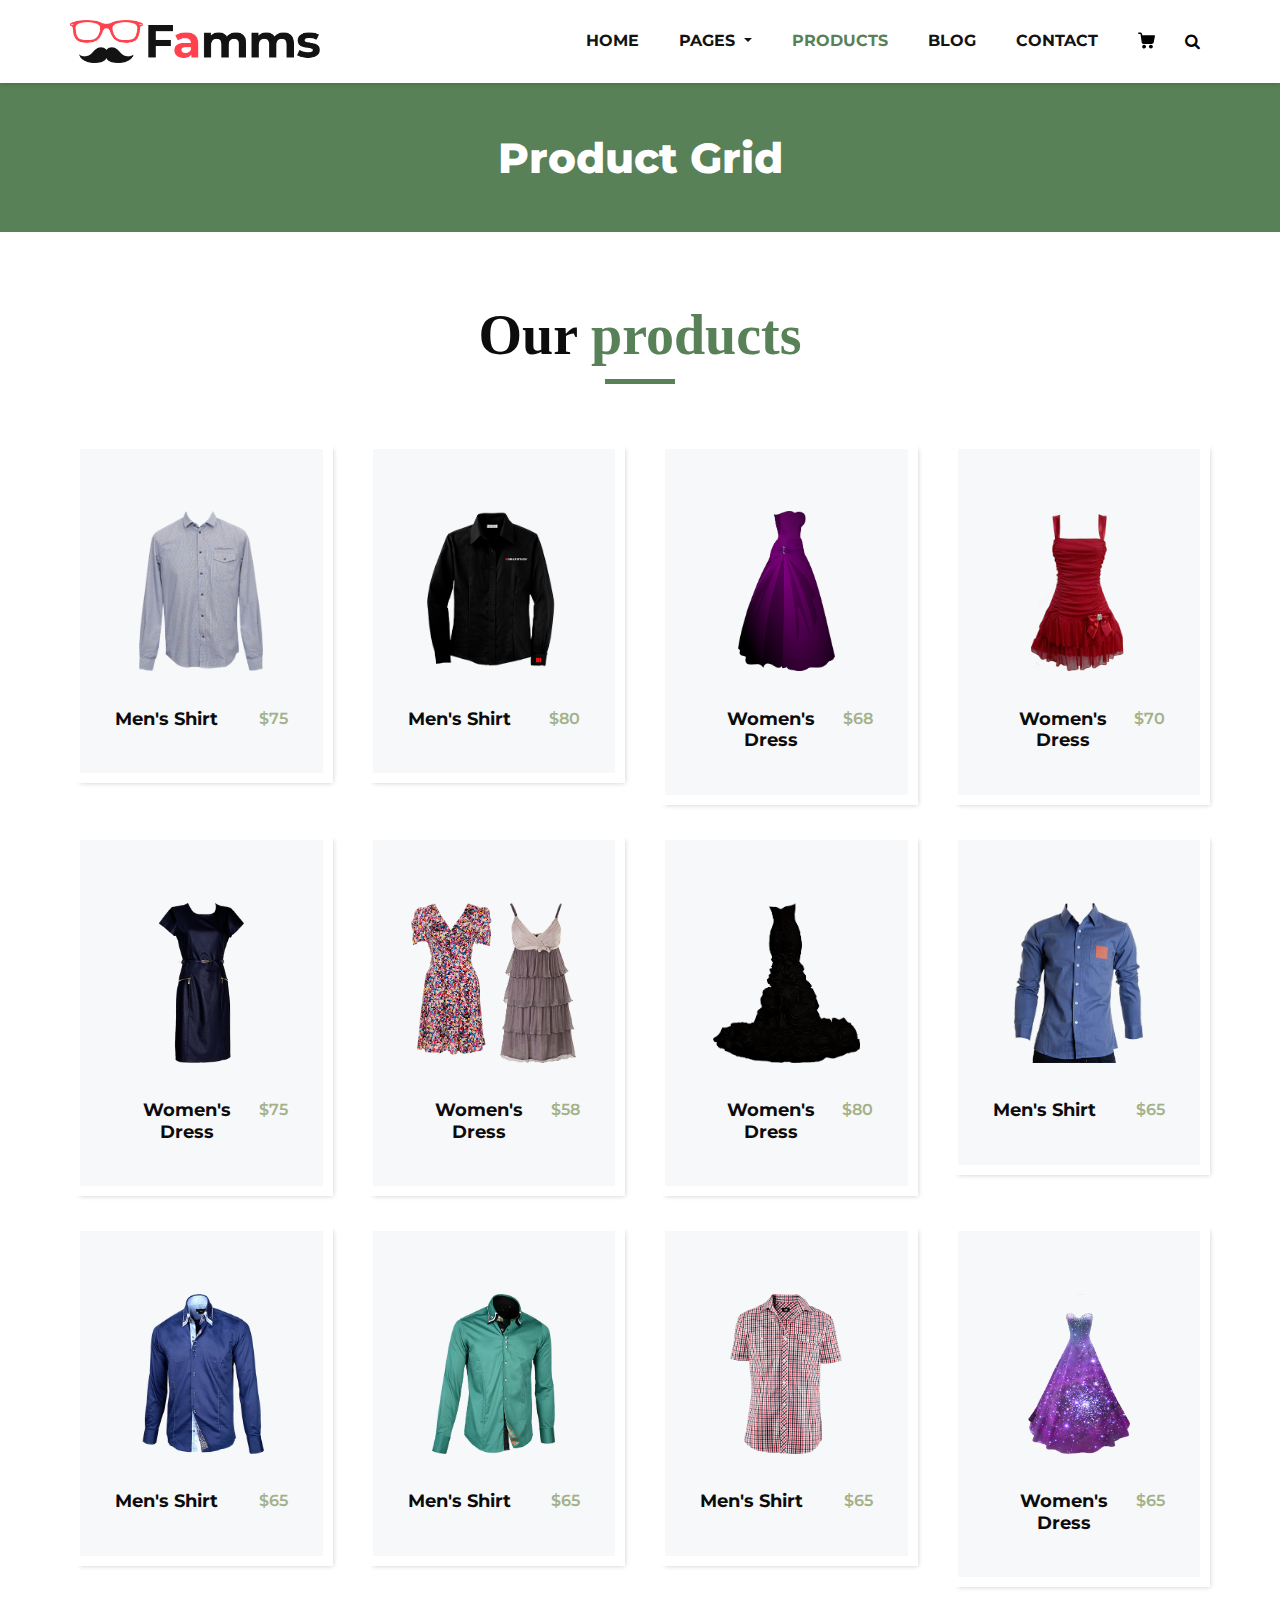
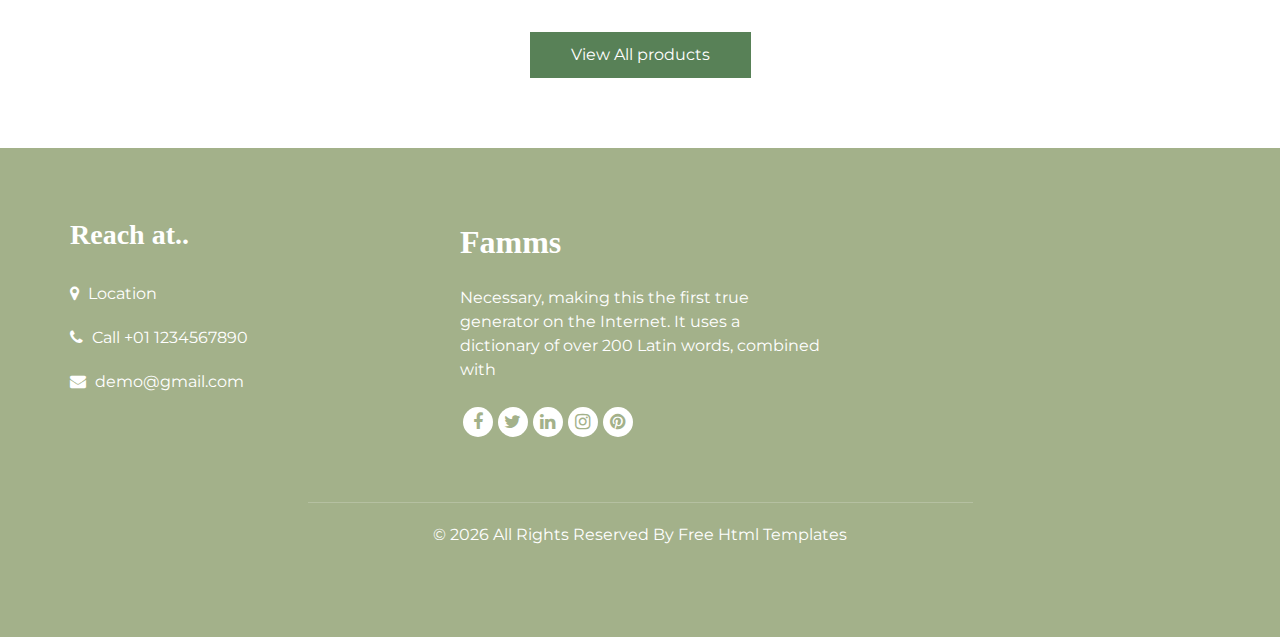
<file: web/product.html>
<!DOCTYPE html>
<html>
   <head>
      <!-- Basic -->
      <meta charset="utf-8" />
      <meta http-equiv="X-UA-Compatible" content="IE=edge" />
      <!-- Mobile Metas -->
      <meta name="viewport" content="width=device-width, initial-scale=1, shrink-to-fit=no" />
      <!-- Site Metas -->
      <meta name="keywords" content="" />
      <meta name="description" content="" />
      <meta name="author" content="" />
      <link rel="shortcut icon" href="images/favicon.png" type="">
      <title>Famms - Fashion HTML Template</title>
      <!-- bootstrap core css -->
      <link rel="stylesheet" type="text/css" href="css/bootstrap.css" />
      <!-- font awesome style -->
      <link href="css/font-awesome.min.css" rel="stylesheet" />
      <!-- Custom styles for this template -->
      <link href="css/style.css" rel="stylesheet" />
      <!-- responsive style -->
      <link href="css/responsive.css" rel="stylesheet" />
   </head>
   <body class="sub_page">
      <div class="hero_area">
         <!-- header section strats -->
         <header class="header_section">
            <div class="container">
               <nav class="navbar navbar-expand-lg custom_nav-container ">
                  <a class="navbar-brand" href="index.html"><img width="250" src="images/logo.png" alt="#" /></a>
                  <button class="navbar-toggler" type="button" data-toggle="collapse" data-target="#navbarSupportedContent" aria-controls="navbarSupportedContent" aria-expanded="false" aria-label="Toggle navigation">
                  <span class=""> </span>
                  </button>
                  <div class="collapse navbar-collapse" id="navbarSupportedContent">
                     <ul class="navbar-nav">
                        <li class="nav-item">
                           <a class="nav-link" href="index.html">Home <span class="sr-only">(current)</span></a>
                        </li>
                        <li class="nav-item dropdown">
                           <a class="nav-link dropdown-toggle" href="#" data-toggle="dropdown" role="button" aria-haspopup="true" aria-expanded="true"> <span class="nav-label">Pages <span class="caret"></span></a>
                           <ul class="dropdown-menu">
                              <li><a href="about.html">About</a></li>
                              <li><a href="Checc.html">Testimonial</a></li>
                           </ul>
                        </li>
                        <li class="nav-item active">
                           <a class="nav-link" href="product.html">Products</a>
                        </li>
                        <li class="nav-item">
                           <a class="nav-link" href="blog_list.html">Blog</a>
                        </li>
                        <li class="nav-item">
                           <a class="nav-link" href="contact.html">Contact</a>
                        </li>
                        <li class="nav-item">
                           <a class="nav-link" href="#">
                              <svg version="1.1" id="Capa_1" xmlns="http://www.w3.org/2000/svg" xmlns:xlink="http://www.w3.org/1999/xlink" x="0px" y="0px" viewBox="0 0 456.029 456.029" style="enable-background:new 0 0 456.029 456.029;" xml:space="preserve">
                                 <g>
                                    <g>
                                       <path d="M345.6,338.862c-29.184,0-53.248,23.552-53.248,53.248c0,29.184,23.552,53.248,53.248,53.248
                                          c29.184,0,53.248-23.552,53.248-53.248C398.336,362.926,374.784,338.862,345.6,338.862z" />
                                    </g>
                                 </g>
                                 <g>
                                    <g>
                                       <path d="M439.296,84.91c-1.024,0-2.56-0.512-4.096-0.512H112.64l-5.12-34.304C104.448,27.566,84.992,10.67,61.952,10.67H20.48
                                          C9.216,10.67,0,19.886,0,31.15c0,11.264,9.216,20.48,20.48,20.48h41.472c2.56,0,4.608,2.048,5.12,4.608l31.744,216.064
                                          c4.096,27.136,27.648,47.616,55.296,47.616h212.992c26.624,0,49.664-18.944,55.296-45.056l33.28-166.4
                                          C457.728,97.71,450.56,86.958,439.296,84.91z" />
                                    </g>
                                 </g>
                                 <g>
                                    <g>
                                       <path d="M215.04,389.55c-1.024-28.16-24.576-50.688-52.736-50.688c-29.696,1.536-52.224,26.112-51.2,55.296
                                          c1.024,28.16,24.064,50.688,52.224,50.688h1.024C193.536,443.31,216.576,418.734,215.04,389.55z" />
                                    </g>
                                 </g>
                                 <g>
                                 </g>
                                 <g>
                                 </g>
                                 <g>
                                 </g>
                                 <g>
                                 </g>
                                 <g>
                                 </g>
                                 <g>
                                 </g>
                                 <g>
                                 </g>
                                 <g>
                                 </g>
                                 <g>
                                 </g>
                                 <g>
                                 </g>
                                 <g>
                                 </g>
                                 <g>
                                 </g>
                                 <g>
                                 </g>
                                 <g>
                                 </g>
                                 <g>
                                 </g>
                              </svg>
                           </a>
                        </li>
                        <form class="form-inline">
                           <button class="btn  my-2 my-sm-0 nav_search-btn" type="submit">
                           <i class="fa fa-search" aria-hidden="true"></i>
                           </button>
                        </form>
                     </ul>
                  </div>
               </nav>
            </div>
         </header>
         <!-- end header section -->
      </div>
      <!-- inner page section -->
      <section class="inner_page_head">
         <div class="container_fuild">
            <div class="row">
               <div class="col-md-12">
                  <div class="full">
                     <h3>Product Grid</h3>
                  </div>
               </div>
            </div>
         </div>
      </section>
      <!-- end inner page section -->
      <!-- product section -->
      <section class="product_section layout_padding">
         <div class="container">
            <div class="heading_container heading_center">
               <h2>
                  Our <span>products</span>
               </h2>
            </div>
            <div class="row">
               <div class="col-sm-6 col-md-4 col-lg-3">
                  <div class="box">
                     <div class="option_container">
                        <div class="options">
                           <a href="" class="option1">
                           Men's Shirt
                           </a>
                           <a href="" class="option2">
                           Buy Now
                           </a>
                        </div>
                     </div>
                     <div class="img-box">
                        <img src="images/p1.png" alt="">
                     </div>
                     <div class="detail-box">
                        <h5>
                           Men's Shirt
                        </h5>
                        <h6>
                           $75
                        </h6>
                     </div>
                  </div>
               </div>
               <div class="col-sm-6 col-md-4 col-lg-3">
                  <div class="box">
                     <div class="option_container">
                        <div class="options">
                           <a href="" class="option1">
                           Add To Cart
                           </a>
                           <a href="" class="option2">
                           Buy Now
                           </a>
                        </div>
                     </div>
                     <div class="img-box">
                        <img src="images/p2.png" alt="">
                     </div>
                     <div class="detail-box">
                        <h5>
                           Men's Shirt
                        </h5>
                        <h6>
                           $80
                        </h6>
                     </div>
                  </div>
               </div>
               <div class="col-sm-6 col-md-4 col-lg-3">
                  <div class="box">
                     <div class="option_container">
                        <div class="options">
                           <a href="" class="option1">
                           Add To Cart
                           </a>
                           <a href="" class="option2">
                           Buy Now
                           </a>
                        </div>
                     </div>
                     <div class="img-box">
                        <img src="images/p3.png" alt="">
                     </div>
                     <div class="detail-box">
                        <h5>
                           Women's Dress
                        </h5>
                        <h6>
                           $68
                        </h6>
                     </div>
                  </div>
               </div>
               <div class="col-sm-6 col-md-4 col-lg-3">
                  <div class="box">
                     <div class="option_container">
                        <div class="options">
                           <a href="" class="option1">
                           Add To Cart
                           </a>
                           <a href="" class="option2">
                           Buy Now
                           </a>
                        </div>
                     </div>
                     <div class="img-box">
                        <img src="images/p4.png" alt="">
                     </div>
                     <div class="detail-box">
                        <h5>
                           Women's Dress
                        </h5>
                        <h6>
                           $70
                        </h6>
                     </div>
                  </div>
               </div>
               <div class="col-sm-6 col-md-4 col-lg-3">
                  <div class="box">
                     <div class="option_container">
                        <div class="options">
                           <a href="" class="option1">
                           Add To Cart
                           </a>
                           <a href="" class="option2">
                           Buy Now
                           </a>
                        </div>
                     </div>
                     <div class="img-box">
                        <img src="images/p5.png" alt="">
                     </div>
                     <div class="detail-box">
                        <h5>
                           Women's Dress
                        </h5>
                        <h6>
                           $75
                        </h6>
                     </div>
                  </div>
               </div>
               <div class="col-sm-6 col-md-4 col-lg-3">
                  <div class="box">
                     <div class="option_container">
                        <div class="options">
                           <a href="" class="option1">
                           Add To Cart
                           </a>
                           <a href="" class="option2">
                           Buy Now
                           </a>
                        </div>
                     </div>
                     <div class="img-box">
                        <img src="images/p6.png" alt="">
                     </div>
                     <div class="detail-box">
                        <h5>
                           Women's Dress
                        </h5>
                        <h6>
                           $58
                        </h6>
                     </div>
                  </div>
               </div>
               <div class="col-sm-6 col-md-4 col-lg-3">
                  <div class="box">
                     <div class="option_container">
                        <div class="options">
                           <a href="" class="option1">
                           Add To Cart
                           </a>
                           <a href="" class="option2">
                           Buy Now
                           </a>
                        </div>
                     </div>
                     <div class="img-box">
                        <img src="images/p7.png" alt="">
                     </div>
                     <div class="detail-box">
                        <h5>
                           Women's Dress
                        </h5>
                        <h6>
                           $80
                        </h6>
                     </div>
                  </div>
               </div>
               <div class="col-sm-6 col-md-4 col-lg-3">
                  <div class="box">
                     <div class="option_container">
                        <div class="options">
                           <a href="" class="option1">
                           Add To Cart
                           </a>
                           <a href="" class="option2">
                           Buy Now
                           </a>
                        </div>
                     </div>
                     <div class="img-box">
                        <img src="images/p8.png" alt="">
                     </div>
                     <div class="detail-box">
                        <h5>
                           Men's Shirt
                        </h5>
                        <h6>
                           $65
                        </h6>
                     </div>
                  </div>
               </div>
               <div class="col-sm-6 col-md-4 col-lg-3">
                  <div class="box">
                     <div class="option_container">
                        <div class="options">
                           <a href="" class="option1">
                           Add To Cart
                           </a>
                           <a href="" class="option2">
                           Buy Now
                           </a>
                        </div>
                     </div>
                     <div class="img-box">
                        <img src="images/p9.png" alt="">
                     </div>
                     <div class="detail-box">
                        <h5>
                           Men's Shirt
                        </h5>
                        <h6>
                           $65
                        </h6>
                     </div>
                  </div>
               </div>
               <div class="col-sm-6 col-md-4 col-lg-3">
                  <div class="box">
                     <div class="option_container">
                        <div class="options">
                           <a href="" class="option1">
                           Add To Cart
                           </a>
                           <a href="" class="option2">
                           Buy Now
                           </a>
                        </div>
                     </div>
                     <div class="img-box">
                        <img src="images/p10.png" alt="">
                     </div>
                     <div class="detail-box">
                        <h5>
                           Men's Shirt
                        </h5>
                        <h6>
                           $65
                        </h6>
                     </div>
                  </div>
               </div>
               <div class="col-sm-6 col-md-4 col-lg-3">
                  <div class="box">
                     <div class="option_container">
                        <div class="options">
                           <a href="" class="option1">
                           Add To Cart
                           </a>
                           <a href="" class="option2">
                           Buy Now
                           </a>
                        </div>
                     </div>
                     <div class="img-box">
                        <img src="images/p11.png" alt="">
                     </div>
                     <div class="detail-box">
                        <h5>
                           Men's Shirt
                        </h5>
                        <h6>
                           $65
                        </h6>
                     </div>
                  </div>
               </div>
               <div class="col-sm-6 col-md-4 col-lg-3">
                  <div class="box">
                     <div class="option_container">
                        <div class="options">
                           <a href="" class="option1">
                           Add To Cart
                           </a>
                           <a href="" class="option2">
                           Buy Now
                           </a>
                        </div>
                     </div>
                     <div class="img-box">
                        <img src="images/p12.png" alt="">
                     </div>
                     <div class="detail-box">
                        <h5>
                           Women's Dress
                        </h5>
                        <h6>
                           $65
                        </h6>
                     </div>
                  </div>
               </div>
            </div>
            <div class="btn-box">
               <a href="">
               View All products
               </a>
            </div>
         </div>
      </section>
      <!-- end product section -->
      <!-- footer section -->
      <footer class="footer_section">
         <div class="container">
            <div class="row">
               <div class="col-md-4 footer-col">
                  <div class="footer_contact">
                     <h4>
                        Reach at..
                     </h4>
                     <div class="contact_link_box">
                        <a href="">
                        <i class="fa fa-map-marker" aria-hidden="true"></i>
                        <span>
                        Location
                        </span>
                        </a>
                        <a href="">
                        <i class="fa fa-phone" aria-hidden="true"></i>
                        <span>
                        Call +01 1234567890
                        </span>
                        </a>
                        <a href="">
                        <i class="fa fa-envelope" aria-hidden="true"></i>
                        <span>
                        demo@gmail.com
                        </span>
                        </a>
                     </div>
                  </div>
               </div>
               <div class="col-md-4 footer-col">
                  <div class="footer_detail">
                     <a href="index.html" class="footer-logo">
                     Famms
                     </a>
                     <p>
                        Necessary, making this the first true generator on the Internet. It uses a dictionary of over 200 Latin words, combined with
                     </p>
                     <div class="footer_social">
                        <a href="">
                        <i class="fa fa-facebook" aria-hidden="true"></i>
                        </a>
                        <a href="">
                        <i class="fa fa-twitter" aria-hidden="true"></i>
                        </a>
                        <a href="">
                        <i class="fa fa-linkedin" aria-hidden="true"></i>
                        </a>
                        <a href="">
                        <i class="fa fa-instagram" aria-hidden="true"></i>
                        </a>
                        <a href="">
                        <i class="fa fa-pinterest" aria-hidden="true"></i>
                        </a>
                     </div>
                  </div>
               </div>
               <div class="col-md-4 footer-col">
                  <div class="map_container">
                     <div class="map">
                        <div id="googleMap"></div>
                     </div>
                  </div>
               </div>
            </div>
            <div class="footer-info">
               <div class="col-lg-7 mx-auto px-0">
                  <p>
                     &copy; <span id="displayYear"></span> All Rights Reserved By
                     <a href="https://html.design/">Free Html Templates</a>
                  </p>
               </div>
            </div>
         </div>
      </footer>
      <!-- footer section -->
      <!-- jQery -->
      <script src="js/jquery-3.4.1.min.js"></script>
      <!-- popper js -->
      <script src="js/popper.min.js"></script>
      <!-- bootstrap js -->
      <script src="js/bootstrap.js"></script>
      <!-- custom js -->
      <script src="js/custom.js"></script>
   </body>
</html>
</file>
<file: build/web/css/style.css>
@import url('https://fonts.googleapis.com/css2?family=Montserrat:ital,wght@0,100;0,200;0,300;0,400;0,500;0,600;0,700;0,800;0,900;1,100;1,200;1,300;1,400;1,500;1,600;1,700;1,800;1,900&display=swap');

* {
  box-sizing: border-box;
}
body {
  font-family: 'Montserrat', sans-serif;
  color: #0c0c0c;
  background-color: #ffffff;
  overflow-x: hidden;
}

.layout_padding {
  padding: 70px 0;
}

.layout_padding2 {
  padding: 75px 0;
}

.layout_padding2-top {
  padding-top: 75px;
}

.layout_padding2-bottom {
  padding-bottom: 75px;
}

.layout_padding-top {
  padding-top: 90px;
}

.layout_padding-bottom {
  padding-bottom: 90px;
}

h1,
h2 {
  font-family: 'Playfair Display', serif;
}

.heading_container {
  display: -webkit-box;
  display: -ms-flexbox;
  display: flex;
  -webkit-box-orient: vertical;
  -webkit-box-direction: normal;
      -ms-flex-direction: column;
          flex-direction: column;
  -webkit-box-align: start;
      -ms-flex-align: start;
          align-items: flex-start;
}

.heading_container h2 {
    position: relative;
    margin-bottom: 0;
    font-size: 3.5rem;
    font-weight: bold;
}

.heading_container h2::after {
    content: "";
    display: block;
    width: 70px;
    height: 5px;
    background: #588157;
    margin: 10px auto 10px;
}

.heading_container h2 span {
  color: #588157;
}

.heading_container p {
  margin-top: 10px;
  margin-bottom: 0;
}

.heading_container.heading_center {
  -webkit-box-align: center;
      -ms-flex-align: center;
          align-items: center;
  text-align: center;
}

a,
a:hover,
a:focus {
  text-decoration: none;
}

a:hover,
a:focus {
  color: initial;
}

.btn,
.btn:focus {
  outline: none !important;
  -webkit-box-shadow: none;
          box-shadow: none;
}

/*header section*/
.hero_area {
  position: relative;
  min-height: 100vh;
  display: -webkit-box;
  display: -ms-flexbox;
  display: flex;
  -webkit-box-orient: vertical;
  -webkit-box-direction: normal;
      -ms-flex-direction: column;
          flex-direction: column;
}

.sub_page .hero_area {
  min-height: auto;
  -webkit-box-shadow: 0 0 5px 0 rgba(0, 0, 0, 0.25);
          box-shadow: 0 0 5px 0 rgba(0, 0, 0, 0.25);
}

.header_section {
    padding: 15px 0;
}

.header_section .container-fluid {
  padding-right: 25px;
  padding-left: 25px;
}

.navbar-brand {
  font-family: 'Playfair Display', serif;
}

.navbar-brand span {
  font-weight: bold;
  font-size: 32px;
  color: #000000;
}

.custom_nav-container {
  padding: 0;
}

.custom_nav-container .navbar-nav {
  margin-left: auto;
}

.custom_nav-container .navbar-nav .nav-item .nav-link {
    padding: 5px 20px;
    color: #131313;
    text-align: center;
    text-transform: uppercase;
    border-radius: 5px;
    -webkit-transition: all 0.3s;
    transition: all 0.3s;
    font-weight: 700;
}

.custom_nav-container .navbar-nav .nav-item .nav-link svg {
  width: 17px;
  height: auto;
  fill: #000000;
  margin-bottom: 2px;
}

.custom_nav-container .navbar-nav .nav-item:hover .nav-link, .custom_nav-container .navbar-nav .nav-item.active .nav-link {
  color: #588157;
}

.custom_nav-container .navbar-nav .nav-item:hover .nav-link svg, .custom_nav-container .navbar-nav .nav-item.active .nav-link svg {
  fill: #588157;
}

.custom_nav-container .nav_search-btn {
  width: 35px;
  height: 35px;
  padding: 0;
  border: none;
  color: #000000;
}

.custom_nav-container .nav_search-btn:hover {
  color: #588157;
}

.custom_nav-container .navbar-toggler {
  outline: none;
}

.custom_nav-container .navbar-toggler {
  padding: 0;
  width: 37px;
  height: 42px;
  -webkit-transition: all 0.3s;
  transition: all 0.3s;
}

.custom_nav-container .navbar-toggler span {
  display: block;
  width: 35px;
  height: 4px;
  background-color: #000000;
  margin: 7px 0;
  -webkit-transition: all 0.3s;
  transition: all 0.3s;
  position: relative;
  border-radius: 5px;
  transition: all 0.3s;
}

.custom_nav-container .navbar-toggler span::before, .custom_nav-container .navbar-toggler span::after {
  content: "";
  position: absolute;
  left: 0;
  height: 100%;
  width: 100%;
  background-color: #000000;
  top: -10px;
  border-radius: 5px;
  -webkit-transition: all 0.3s;
  transition: all 0.3s;
}

.custom_nav-container .navbar-toggler span::after {
  top: 10px;
}

.custom_nav-container .navbar-toggler[aria-expanded="true"] {
  -webkit-transform: rotate(360deg);
          transform: rotate(360deg);
}

.custom_nav-container .navbar-toggler[aria-expanded="true"] span {
  -webkit-transform: rotate(45deg);
          transform: rotate(45deg);
}

.custom_nav-container .navbar-toggler[aria-expanded="true"] span::before, .custom_nav-container .navbar-toggler[aria-expanded="true"] span::after {
  -webkit-transform: rotate(90deg);
          transform: rotate(90deg);
  top: 0;
}

/*end header section*/
/* slider section */
.slider_section {
  -webkit-box-flex: 1;
      -ms-flex: 1;
          flex: 1;
  display: -webkit-box;
  display: -ms-flexbox;
  display: flex;
  -webkit-box-align: center;
      -ms-flex-align: center;
          align-items: center;
  position: relative;
  padding: 90px 0 75px 0;
}

.slider_section .row {
  -webkit-box-align: center;
      -ms-flex-align: center;
          align-items: center;
}

.slider_section #customCarousel1 {
  width: 100%;
  position: unset;
}

.slider_section .detail-box h1 {
    font-size: 4.5rem;
    font-weight: bold;
    margin-bottom: 15px;
    color: #a3b18a;
    line-height: 70px;
}

.slider_section .detail-box h1 span {
  color: #588157;
}

.slider_section .detail-box p {
    font-size: 16px;
    margin-top: 20px;
    margin-bottom: 1.5rem;
}

.slider_section .detail-box a {
    display: inline-block;
    padding: 12px 45px;
    background-color: #588157;
    border: 1px solid #588157;
    color: #ffffff;
    border-radius: 0;
    -webkit-transition: all 0.3s;
    transition: all 0.3s;
    margin-top: 10px;
    font-weight: 700;
}

.slider_section .detail-box a:hover {
  background-color: transparent;
  color: #588157;
}

.slider_section .img-box img {
  width: 100%;
}

.slider_section .carousel-indicators {
  position: unset;
  margin: 0;
  margin-top: 45px;
  -webkit-box-pack: start;
      -ms-flex-pack: start;
          justify-content: flex-start;
  -webkit-box-align: center;
      -ms-flex-align: center;
          align-items: center;
}

.slider_section .carousel-indicators li {
  background-color: #ffffff;
  width: 12px;
  height: 12px;
  border-radius: 100%;
  opacity: 1;
}

.slider_section .carousel-indicators li.active {
  width: 20px;
  height: 20px;
  background-color: #588157;
}

.slider_bg_box {
  position: absolute;
  top: 0;
  left: 0;
  width: 100%;
  height: 100%;
  z-index: -1;
}

.slider_bg_box img {
  width: 100%;
  height: 100%;
  -o-object-fit: cover;
     object-fit: cover;
  -o-object-position: top right;
     object-position: top right;
}

.product_section .heading_container {
  margin-bottom: 20px;
}

.product_section .box {
    position: relative;
    margin-top: 25px;
    padding: 35px 35px;
    background-color: #f7f8f9;
    -webkit-transition: all .3s;
    transition: all .3s;
    overflow: hidden;
    box-shadow: 5px 5px 5px -5px rgba(0,0,0,.2);
    border: solid #fff 10px;
}

.product_section .box .img-box {
  display: -webkit-box;
  display: -ms-flexbox;
  display: flex;
  -webkit-box-pack: center;
      -ms-flex-pack: center;
          justify-content: center;
  -webkit-box-align: center;
      -ms-flex-align: center;
          align-items: center;
  height: 215px;
}

.product_section .box .img-box img {
  max-width: 100%;
  max-height: 160px;
  -webkit-transition: all .3s;
  transition: all .3s;
}

.product_section .box .detail-box {
  text-align: center;
  display: -webkit-box;
  display: -ms-flexbox;
  display: flex;
  -webkit-box-pack: justify;
      -ms-flex-pack: justify;
          justify-content: space-between;
}

.product_section .box .detail-box h5 {
  font-size: 18px;
  margin-top: 10px;
}

.product_section .box .detail-box h6 {
  margin-top: 10px;
  color: #a3b18a;
  font-weight: 600;
}

.product_section .box:hover img {
  -webkit-transform: scale(1.1);
          transform: scale(1.1);
}

.product_section .box:hover .option_container {
  opacity: 1;
  visibility: visible;
  -webkit-transform: translateY(0);
          transform: translateY(0);
}
.arrival_section {
    background-color: #d4ced0;
}
.product_section .option_container {
  position: absolute;
  top: 0;
  left: 0;
  width: 100%;
  height: 100%;
  display: -webkit-box;
  display: -ms-flexbox;
  display: flex;
  -webkit-box-pack: center;
      -ms-flex-pack: center;
          justify-content: center;
  -webkit-box-align: center;
      -ms-flex-align: center;
          align-items: center;
  background-color: rgba(255, 255, 255, 0.6);
  z-index: 3;
  opacity: 0;
  visibility: hidden;
  -webkit-transition: all .2s;
  transition: all .2s;
  -webkit-transform: translateY(100%);
          transform: translateY(100%);
}

.product_section .options {
  display: -webkit-box;
  display: -ms-flexbox;
  display: flex;
  -webkit-box-orient: vertical;
  -webkit-box-direction: normal;
      -ms-flex-direction: column;
          flex-direction: column;
  -webkit-box-align: center;
      -ms-flex-align: center;
          align-items: center;
}

.product_section .options a {
  display: inline-block;
  padding: 8px 15px;
  border-radius: 30px;
  width: 165px;
  text-align: center;
  -webkit-transition: all .3s;
  transition: all .3s;
  margin: 5px 0;
}

.product_section .options .option1 {
  background-color: #588157;
  border: 1px solid #588157;
  color: #ffffff;
}

.product_section .options .option1:hover {
  background-color: transparent;
  color: #588157;
}

.product_section .options .option2 {
  background-color: #000000;
  border: 1px solid #000000;
  color: #ffffff;
}

.product_section .options .option2:hover {
  background-color: transparent;
  color: #000000;
}

.product_section .btn-box {
  display: -webkit-box;
  display: -ms-flexbox;
  display: flex;
  -webkit-box-pack: center;
      -ms-flex-pack: center;
          justify-content: center;
  margin-top: 45px;
}

.product_section .btn-box a {
  display: inline-block;
  padding: 10px 40px;
  background-color: #588157;
  border: 1px solid #588157;
  color: #ffffff;
  border-radius: 0;
  -webkit-transition: all 0.3s;
  transition: all 0.3s;
}

.product_section .btn-box a:hover {
  background-color: transparent;
  color: #588157;
}

.arrival_section .heading_container {
  color: #a3b18a;
  margin-bottom: 10px;
}

.arrival_section .box {
  padding: 120px 45px;
  position: relative;
}

.arrival_section .arrival_bg_box {
    position: absolute;
    top: 0;
    left: 0;
    width: 100%;
    height: 100%;
    z-index: 3;
}

.arrival_section .arrival_bg_box img {
    width: 50%;
    height: 100%;
    -o-object-fit: cover;
    object-fit: cover;
    -o-object-position: top left;
    object-position: top left;
}

.arrival_section a {
  display: inline-block;
  padding: 10px 45px;
  background-color: #588157;
  border: 1px solid #588157;
  color: #ffffff;
  border-radius: 0;
  -webkit-transition: all 0.3s;
  transition: all 0.3s;
}

.arrival_section a:hover {
  background-color: transparent;
  color: #588157;
}

.why_section .box {
    text-align: center;
    margin-top: 45px;
    background-color: #a3b18a;
    padding: 45px 50px;
    border-radius: 5px;
    color: #ffffff;
}

.detail-box h5 {
    font-size: 21px;
    font-weight: 700;
}

.remove_line_bt h2::after {
    display: none;
}

.why_section .box .img-box {
  margin-bottom: 15px;
}

.why_section .box .img-box svg {
  width: 55px;
  height: auto;
  fill: #ffffff;
}

.subscribe_section {
  text-align: center;
}

.subscribe_section .box {
  background-color: #d4ced0;
  padding: 75px 45px;
}

.subscribe_section .subscribe_form .heading_container {
  -webkit-box-pack: center;
      -ms-flex-pack: center;
          justify-content: center;
  color: #a3b18a;
}

.subscribe_section .subscribe_form .heading_container h2 {
  padding: 0 25px;
}

.subscribe_section .subscribe_form form {
  display: -webkit-box;
  display: -ms-flexbox;
  display: flex;
  -webkit-box-orient: vertical;
  -webkit-box-direction: normal;
      -ms-flex-direction: column;
          flex-direction: column;
  -webkit-box-align: center;
      -ms-flex-align: center;
          align-items: center;
}

.subscribe_section .subscribe_form form input {
    width: 100%;
    height: 60px;
    border: none;
    border-radius: 90px;
    outline: none;
    padding: 5px 25px;
    background-color: #ffffff;
    margin-top: 15px;
    text-align: left;
}

.subscribe_section .subscribe_form form input::-webkit-input-placeholder {
  color: #171620;
}

.subscribe_section .subscribe_form form input:-ms-input-placeholder {
  color: #171620;
}

.subscribe_section .subscribe_form form input::-ms-input-placeholder {
  color: #171620;
}

.subscribe_section .subscribe_form form input::placeholder {
  color: #171620;
}

.subscribe_section .subscribe_form form button {
  display: inline-block;
  padding: 10px 45px;
  background-color: #588157;
  border: 1px solid #588157;
  color: #ffffff;
  border-radius: 35px;
  -webkit-transition: all 0.3s;
  transition: all 0.3s;
  text-transform: uppercase;
  margin-top: 35px;
  font-weight: 600;
  width: 100%;
  max-width: 285px;
}

.subscribe_section .subscribe_form form button:hover {
  background-color: transparent;
  color: #588157;
}

.client_section .box {
  display: -webkit-box;
  display: -ms-flexbox;
  display: flex;
  -webkit-box-orient: vertical;
  -webkit-box-direction: normal;
      -ms-flex-direction: column;
          flex-direction: column;
  -webkit-box-align: center;
      -ms-flex-align: center;
          align-items: center;
  text-align: center;
  margin-top: 55px;
}

.client_section .box .img_container {
    width: auto;
    height: auto;
    border-radius: 100%;
    display: -webkit-box;
    display: -ms-flexbox;
    display: flex;
    -webkit-box-pack: end;
    -ms-flex-pack: end;
    justify-content: flex-end;
    -webkit-box-align: center;
    -ms-flex-align: center;
    align-items: center;
    background-color: transparent;
}

.client_section .box .img_container .img-box {
    width: auto;
    height: auto;
    border-radius: 100%;
    display: -webkit-box;
    display: -ms-flexbox;
    display: flex;
    -webkit-box-pack: center;
    -ms-flex-pack: center;
    justify-content: center;
    -webkit-box-align: center;
    -ms-flex-align: center;
    align-items: center;
    background-color: #ffffff;
    margin-right: -1px;
}

.client_section .box .img_container .img-box .img_box-inner {
  width: 150px;
  height: 150px;
  border-radius: 100%;
  display: -webkit-box;
  display: -ms-flexbox;
  display: flex;
  -webkit-box-pack: center;
      -ms-flex-pack: center;
          justify-content: center;
  -webkit-box-align: center;
      -ms-flex-align: center;
          align-items: center;
  overflow: hidden;
}

.client_section .box .img_container .img-box .img_box-inner img {
  width: 100%;
}

.client_section .box .detail-box {
  margin-top: 25px;
}

.client_section .box .detail-box h5 {
  font-size: 20px;
  font-weight: 600;
}

.client_section .box .detail-box h6 {
  font-size: 15px;
  color: #999998;
}

.client_section .carousel-control-prev,
.client_section .carousel-control-next {
  top: 43%;
  -webkit-transform: translateY(-50%);
          transform: translateY(-50%);
  opacity: 1;
  width: auto;
  margin: 0 5px;
  width: 50px;
  height: 50px;
  opacity: 1;
  color: #ffffff;
  background-color: #588157;
  border-radius: 100%;
}

.client_section .carousel-control-prev:hover,
.client_section .carousel-control-next:hover {
  background-color: #212121;
}

.client_section .carousel-control-prev {
  left: 25%;
}

.client_section .carousel-control-next {
  right: 25%;
}

/* footer section*/
.footer_section {
  background-color: #a3b18a;
  color: #ffffff;
  padding-top: 70px;
}

.footer_section {
    color: #ffffff;
    text-align: left;
}

.footer_section h4 {
  font-size: 28px;
}

.footer_section h4,
.footer_section .footer-logo {
  font-weight: 600;
  margin-bottom: 20px;
  font-family: 'Playfair Display', serif;
  text-align: left;
}

.footer_section .footer-col {
  margin-bottom: 30px;
}

.footer_section .footer_contact .contact_link_box {
  display: -webkit-box;
  display: -ms-flexbox;
  display: flex;
  -webkit-box-orient: vertical;
  -webkit-box-direction: normal;
      -ms-flex-direction: column;
          flex-direction: column;
}

.footer_section .footer_contact .contact_link_box a {
    margin: 10px 0;
    color: #ffffff;
}

.footer_section .footer_contact .contact_link_box a i {
  margin-right: 5px;
}

.footer_section .footer_contact .contact_link_box a:hover {
  color: #588157;
}

.footer_section .footer-logo {
  display: block;
  font-weight: bold;
  font-size: 32px;
  color: #ffffff;
}

.footer_section .footer_social {
    display: -webkit-box;
    display: -ms-flexbox;
    display: flex;
    -webkit-box-pack: left;
    -ms-flex-pack: center;
    justify-content: left;
    margin-top: 25px;
    margin-bottom: 10px;
}

.footer_section .footer_social a {
  display: -webkit-box;
  display: -ms-flexbox;
  display: flex;
  -webkit-box-pack: center;
      -ms-flex-pack: center;
          justify-content: center;
  -webkit-box-align: center;
      -ms-flex-align: center;
          align-items: center;
  color: #a3b18a;
  width: 30px;
  height: 30px;
  border-radius: 100%;
  background-color: #ffffff;
  border-radius: 100%;
  margin: 0 2.5px;
  font-size: 18px;
}

.footer_section .footer_social a:hover {
  color: #588157;
}

.footer_section .map_container {
  width: 100%;
  height: 175px;
  overflow: hidden;
  display: -webkit-box;
  display: -ms-flexbox;
  display: flex;
  -webkit-box-align: stretch;
      -ms-flex-align: stretch;
          align-items: stretch;
}

.footer_section .map_container .map {
  height: 100%;
  -webkit-box-flex: 1;
      -ms-flex: 1;
          flex: 1;
}

.footer_section .map_container .map #googleMap {
  height: 100%;
}

.footer_section .footer-info {
  text-align: center;
  margin-top: 25px;
}

.footer_section .footer-info p {
    color: #ffffff;
    margin: 0;
    padding: 20px 0;
    border-top: 1px solid rgba(255,255,255,0.2);
}

.footer_section .footer-info p a {
  color: inherit;
}
/*# sourceMappingURL=style.css.map */

.heading_container.heading_center h3 {
    position: relative;
    margin-bottom: 15px;
    font-size: 2.5rem;
    font-weight: bold;
    font-family: 'Playfair Display', serif;
}

li.nav-item ul {
    background: #fff;
    border: solid #000 2px;
    border-radius: 0;
    padding: 10px 20px;
    margin-left: 10px;
    margin-top: 10px;
    box-shadow: 4px 4px 0px 0 #000;
    width: 190px;
}

li.nav-item ul li {
    float: left;
    width: 100%;
    margin: 6px 0;
}

li.nav-item ul li a {
    color: #212529;
    font-size: 16px;
    font-weight: 500;
    letter-spacing: 0.2px;
    margin-top: 10px;
    transition: ease all 0.5s;
}

li.nav-item ul li a:hover, li.nav-item ul li a:focus {
    color: #588157;
}

.inner_page_head {
    background: #588157;
    text-align: center;
    color: #fff;
    padding-top: 50px;
    padding-bottom: 40px;
}

.inner_page_head h3 {
    font-size: 42px;
    font-weight: 800;
}

/** footer **/

footer {
    background: #f8f8f8;
    padding: 90px 0 70px;
}

.logo_footer {
    margin-bottom: 30px;
}

.information_f p {
    margin-bottom: 1.2rem;
    line-height: 25px;
    font-size: 15px;
}

.widget_menu h3 {
    font-size: 18px;
    font-weight: 700;
    text-transform: uppercase;
    letter-spacing: 0.2px;
    margin-bottom: 25px;
}

.widget_menu ul {
    list-style: none;
    padding: 0;
    margin: 0;
}

.widget_menu ul li {
    float: left;
    width: 100%;
}

.widget_menu ul li a {
    font-size: 15px;
    color: #000;
    margin-bottom: 0;
    float: left;
    width: 100%;
    margin-top: 5px;
}

.field {
    display: flex;
}

.widget_menu {
    float: left;
    width: 100%;
}

div.form_sub .field input[type="email"], div.form_sub .field input[type="email"]:hover, div.form_sub .field input[type="email"]:focus {
    padding: 10px 110px 10px 15px;
    border-radius: 0;
    border: solid #ccc 1px;
    font-size: 14px;
    position: relative;
    box-shadow: none;
    width: 100%;
    height: 48px;
}

.form_sub {
    position: relative;
}

.form_sub input[type="email"] + input[type="submit"] {
    position: absolute;
    right: 0;
    background: #588157;
    color: #fff;
    border: none;
    top: 0px;
    font-size: 14px;
    height: 48px;
    font-weight: 600;
    padding: 0 15px;
}

form input {
    background: #fff;
    border: solid #ccc 1px;
    padding: 15px 15px;
    width: 100%;
    font-size: 14px;
    margin-bottom: 20px;
    text-transform: capitalize;
    line-height: normal;
}

form textarea {
    background: #fff;
    border: solid #ccc 1px;
    padding: 15px 15px;
    width: 100%;
    min-height: 150px;
    font-size: 14px;
    margin-bottom: 20px;
    text-transform: capitalize;
    line-height: normal;
}

form input[type="submit"] {
    border: none;
    padding: 15px 45px;
    width: auto;
    font-size: 16px;
    text-transform: capitalize;
    line-height: normal;
    margin: 0 auto;
    display: flex;
    background: #333;
    color: #fff;
    font-weight: 600;
    transition: ease all 0.1s;
}

form input[type="submit"]:hover,
form input[type="submit"]:focus {
    background: #588157;
    color: #fff;
}

/** cpy **/

.cpy_ {
    background: #222;
    text-align: center;
    padding: 20px 0;
}

.cpy_ p {
    margin: 0;
    color: #fff;
    font-size: 15px;
    font-weight: 400;
}

.cpy_ p a {
    margin: 0;
    color: #588157;
    font-size: 15px;
    font-weight: 400;
}
/*.container {
    width: 800px;
    margin: 0 auto;
    padding: 20px;
    border: 1px solid #ccc;
    border-radius: 10px;
}*/

.header, .editor, .buttons {
    margin-bottom: 20px;
}

.editor .toolbar {
    margin-bottom: 10px;
}

.editor textarea {
    width: 100%;
    height: 300px;
    padding: 10px;
    border: 1px solid #ccc;
    border-radius: 5px;
}

.toolbar button, .buttons button {
    margin-right: 10px;
}

.toolbar select {
    margin-right: 10px;
}
</file>
<file: build/web/css/responsive.css>
@media (max-width: 1300px) {}

@media (max-width: 1120px) {}

@media (max-width: 992px) {
  .hero_area {
    min-height: auto;
  }

  .custom_nav-container .navbar-nav {
    padding-top: 15px;
    align-items: center;
  }


  .custom_nav-container .navbar-nav .nav-item .nav-link {
    padding: 5px 25px;
    margin: 5px 0;
  }

  .slider_section .carousel-indicators {
    margin-top: 45px;
  }

  .client_section .carousel-control-prev {
    left: 15%;
  }

  .client_section .carousel-control-next {
    right: 15%;
  }

}

@media (max-width: 767px) {

  .slider_bg_box img {
    -o-object-position: top center;
    object-position: top center;
  }

  .arrival_section .arrival_bg_box img {
    -o-object-position: top right;
    object-position: top right;
  }

  .client_section .carousel-control-prev {
    left: 5%;
  }

  .client_section .carousel-control-next {
    right: 5%;
  }

  .slider_section .detail-box,
  .about_section .detail-box {
    margin-bottom: 45px;
  }

  .about_section .row {
    flex-direction: column-reverse;
  }

  .subscribe_section .box,
  .arrival_section .box {
    padding: 75px 25px;
  }

  .subscribe_section .subscribe_form form button {
    margin-top: 15px;
  }
}

@media (max-width: 576px) {
  .heading_container h2 {
    font-size: 2.2rem;
  }
}

@media (max-width: 480px) {
  .heading_container h2 {
    font-size: 2rem;
  }

  .carousel_btn_box {
    display: flex;
    justify-content: center;
    margin-top: 25px;
  }

  .client_section .carousel-control-prev,
  .client_section .carousel-control-next {
    position: unset;
    transform: none;
  }
}

@media (max-width: 420px) {}

@media (max-width: 376px) {
  .slider_section .detail-box h1 {
    font-size: 3rem;
  }
}

@media (min-width: 1200px) {
  .container {
    max-width: 1170px;
  }
}
</file>
<file: web/Register/css/nunito-font.css>
@font-face {
    font-family: 'Nunito';
    src: url('../fonts/Nunito/Nunito-LightItalic.ttf') format('truetype');
    font-weight: 300;
    font-style: italic;
}

@font-face {
    font-family: 'Nunito';
    src: url('../fonts/Nunito/Nunito-BoldItalic.ttf') format('truetype');
    font-weight: bold;
    font-style: italic;
}

@font-face {
    font-family: 'Nunito';
    src: url('../fonts/Nunito/Nunito-ExtraLightItalic.ttf') format('truetype');
    font-weight: 200;
    font-style: italic;
}

@font-face {
    font-family: 'Nunito';
    src: url('../fonts/Nunito/Nunito-BlackItalic.ttf') format('truetype');
    font-weight: 900;
    font-style: italic;
}

@font-face {
    font-family: 'Nunito';
    src: url('../fonts/Nunito/Nunito-SemiBold.ttf') format('truetype');
    font-weight: 600;
    font-style: normal;
}

@font-face {
    font-family: 'Nunito';
    src: url('../fonts/Nunito/Nunito-Italic.ttf') format('truetype');
    font-weight: normal;
    font-style: italic;
}

@font-face {
    font-family: 'Nunito';
    src: url('../fonts/Nunito/Nunito-Black.ttf') format('truetype');
    font-weight: 900;
    font-style: normal;
}

@font-face {
    font-family: 'Nunito';
    src: url('../fonts/Nunito/Nunito-SemiBoldItalic.ttf') format('truetype');
    font-weight: 600;
    font-style: italic;
}

@font-face {
    font-family: 'Nunito';
    src: url('../fonts/Nunito/Nunito-Light.ttf') format('truetype');
    font-weight: 300;
    font-style: normal;
}

@font-face {
    font-family: 'Nunito';
    src: url('../fonts/Nunito/Nunito-ExtraLight.ttf') format('truetype');
    font-weight: 200;
    font-style: normal;
}

@font-face {
    font-family: 'Nunito';
    src: url('../fonts/Nunito/Nunito-Bold.ttf') format('truetype');
    font-weight: bold;
    font-style: normal;
}

@font-face {
    font-family: 'Nunito';
    src: url('../fonts/Nunito/Nunito-ExtraBoldItalic.ttf') format('truetype');
    font-weight: 800;
    font-style: italic;
}

@font-face {
    font-family: 'Nunito';
    src: url('../fonts/Nunito/Nunito-ExtraBold.ttf') format('truetype');
    font-weight: 800;
    font-style: normal;
}

@font-face {
    font-family: 'Nunito';
    src: url('../fonts/Nunito/Nunito-Regular.ttf') format('truetype');
    font-weight: normal;
    font-style: normal;
}
</file>
<file: web/Register/css/style.css>
body {
	margin:  0;
}
.page-content {
	width: 100%;
	margin:  0 auto;
	background-image: -moz-linear-gradient( 136deg, rgb(0,0,70) 0%, rgb(28,181,224) 100%);
    background-image: -webkit-linear-gradient( 136deg, rgb(0,0,70) 0%, rgb(28,181,224) 100%);
    background-image: -ms-linear-gradient( 136deg, rgb(0,0,70) 0%, rgb(28,181,224) 100%);
	display: flex;
	display: -webkit-flex;
	justify-content: center;
	-o-justify-content: center;
	-ms-justify-content: center;
	-moz-justify-content: center;
	-webkit-justify-content: center;
	align-items: center;
	-o-align-items: center;
	-ms-align-items: center;
	-moz-align-items: center;
	-webkit-align-items: center;
}
.form-v6-content  {
	background: #fff;
	width: 968px;
	border-radius: 8px;
	-o-border-radius: 8px;
	-ms-border-radius: 8px;
	-moz-border-radius: 8px;
	-webkit-border-radius: 8px;
	margin: 180px 0;
	font-family: 'Nunito', sans-serif;
	color: #fff;
	font-weight: 700;
	position: relative;
	display: flex;
	display: -webkit-flex;
}
.form-v6-content .form-left {
	margin-bottom: -6px;
}
.form-v6-content .form-left img {
	border-top-left-radius: 8px;
	border-bottom-left-radius: 8px;
}
.form-v6-content .form-detail {
    padding: 30px 40px;
	position: relative;
	width: 100%;
}
.form-v6-content .form-detail h2 {
	color: #333;
	font-size: 35px;
	text-align: center;
	position: relative;
	padding: 6px 0 0;
	margin-bottom: 47px;
}
.form-v6-content .form-row {
    width: 100%;
}
.form-v6-content .form-detail .form-row-last {
	text-align: center;
}
.form-v6-content .form-detail .input-text {
	margin-bottom: 35px;
}
.form-v6-content .form-detail input {
	width: 92%;
    padding: 0px 15px 10px 15px;
    border: 2px solid transparent;
    border-bottom: 2px solid #e5e5e5;
    appearance: unset;
    -moz-appearance: unset;
    -webkit-appearance: unset;
    -o-appearance: unset;
    -ms-appearance: unset;
    outline: none;
    -moz-outline: none;
    -webkit-outline: none;
    -o-outline: none;
    -ms-outline: none;
    font-family: 'Tilt Neon';
    font-size: 16px;
    font-weight: 700;
    color: #333;
}
.form-v6-content .form-detail .form-row input:focus {
	border-bottom: 2px solid #fe892a;
}
.form-v6-content .form-detail .register {
	background: #fe892a;
	border-radius: 6px;
	-o-border-radius: 6px;
	-ms-border-radius: 6px;
	-moz-border-radius: 6px;
	-webkit-border-radius: 6px;
	width: 160px;
	box-shadow: 0px 3px 10px 0px rgba(0, 0, 0, 0.15);
	-o-box-shadow: 0px 3px 10px 0px rgba(0, 0, 0, 0.15);
	-ms-box-shadow: 0px 3px 10px 0px rgba(0, 0, 0, 0.15);
	-moz-box-shadow: 0px 3px 10px 0px rgba(0, 0, 0, 0.15);
	-webkit-box-shadow: 0px 3px 10px 0px rgba(0, 0, 0, 0.15);
	border: none;
	margin: 11px 0 50px 0px;
	cursor: pointer;
	font-family: 'Nunito', sans-serif;
	color: #fff;
	font-weight: 700;
	font-size: 18px;
}
.form-v6-content .form-detail .register:hover {
	background: #e37b27;
}
.form-v6-content .form-detail .form-row-last input {
	padding: 13px;
}
input::-webkit-input-placeholder { /* Chrome/Opera/Safari */
  color: #666;
  font-size: 16px;
}
input::-moz-placeholder { /* Firefox 19+ */
  color: #666;
  font-size: 16px;
}
input:-ms-input-placeholder { /* IE 10+ */
  color: #666;
  font-size: 16px;
}
input:-moz-placeholder { /* Firefox 18- */
  color: #666;
  font-size: 16px;
}

/* Responsive */
@media screen and (max-width: 991px) {
	.form-v6-content {
		margin: 120px 20px;
		flex-direction:  column;
		-o-flex-direction:  column;
		-ms-flex-direction:  column;
		-moz-flex-direction:  column;
		-webkit-flex-direction:  column;
	}
	.form-v6-content .form-left {
		width: 100%;
	}
	.form-v6-content .form-left img {
		width: 100%;
		border-bottom-left-radius: 0px;
	    border-top-right-radius: 8px;
	}
	.form-v6-content .form-detail {
		padding: 30px 20px 30px 20px;
	    width: auto;
	}
	.form-v6-content .form-detail .form-row input {
		width: 96%;
	}
	.form-v6-content .form-detail .register {
		margin-bottom: 80px;
	}
}
@media screen and (max-width: 767px) {
	.form-v6-content .form-detail .form-row input {
		width: 94%;
	}
}

@media screen and (max-width: 575px) {
	.form-v6-content .form-detail .form-row input {
	    width: 89%;
	}
}
</file>
<file: web/css/style.css>
@import url('https://fonts.googleapis.com/css2?family=Montserrat:ital,wght@0,100;0,200;0,300;0,400;0,500;0,600;0,700;0,800;0,900;1,100;1,200;1,300;1,400;1,500;1,600;1,700;1,800;1,900&display=swap');

* {
  box-sizing: border-box;
}
body {
  font-family: 'Montserrat', sans-serif;
  color: #0c0c0c;
  background-color: #ffffff;
  overflow-x: hidden;
}

.layout_padding {
  padding: 70px 0;
}

.layout_padding2 {
  padding: 75px 0;
}

.layout_padding2-top {
  padding-top: 75px;
}

.layout_padding2-bottom {
  padding-bottom: 75px;
}

.layout_padding-top {
  padding-top: 90px;
}

.layout_padding-bottom {
  padding-bottom: 90px;
}

h1,
h2 {
  font-family: 'Playfair Display', serif;
}

.heading_container {
  display: -webkit-box;
  display: -ms-flexbox;
  display: flex;
  -webkit-box-orient: vertical;
  -webkit-box-direction: normal;
      -ms-flex-direction: column;
          flex-direction: column;
  -webkit-box-align: start;
      -ms-flex-align: start;
          align-items: flex-start;
}

.heading_container h2 {
    position: relative;
    margin-bottom: 0;
    font-size: 3.5rem;
    font-weight: bold;
}

.heading_container h2::after {
    content: "";
    display: block;
    width: 70px;
    height: 5px;
    background: #588157;
    margin: 10px auto 10px;
}

.heading_container h2 span {
  color: #588157;
}

.heading_container p {
  margin-top: 10px;
  margin-bottom: 0;
}

.heading_container.heading_center {
  -webkit-box-align: center;
      -ms-flex-align: center;
          align-items: center;
  text-align: center;
}

a,
a:hover,
a:focus {
  text-decoration: none;
}

a:hover,
a:focus {
  color: initial;
}

.btn,
.btn:focus {
  outline: none !important;
  -webkit-box-shadow: none;
          box-shadow: none;
}

/*header section*/
.hero_area {
  position: relative;
  min-height: 100vh;
  display: -webkit-box;
  display: -ms-flexbox;
  display: flex;
  -webkit-box-orient: vertical;
  -webkit-box-direction: normal;
      -ms-flex-direction: column;
          flex-direction: column;
}

.sub_page .hero_area {
  min-height: auto;
  -webkit-box-shadow: 0 0 5px 0 rgba(0, 0, 0, 0.25);
          box-shadow: 0 0 5px 0 rgba(0, 0, 0, 0.25);
}

.header_section {
    padding: 15px 0;
}

.header_section .container-fluid {
  padding-right: 25px;
  padding-left: 25px;
}

.navbar-brand {
  font-family: 'Playfair Display', serif;
}

.navbar-brand span {
  font-weight: bold;
  font-size: 32px;
  color: #000000;
}

.custom_nav-container {
  padding: 0;
}

.custom_nav-container .navbar-nav {
  margin-left: auto;
}

.custom_nav-container .navbar-nav .nav-item .nav-link {
    padding: 5px 20px;
    color: #131313;
    text-align: center;
    text-transform: uppercase;
    border-radius: 5px;
    -webkit-transition: all 0.3s;
    transition: all 0.3s;
    font-weight: 700;
}

.custom_nav-container .navbar-nav .nav-item .nav-link svg {
  width: 17px;
  height: auto;
  fill: #000000;
  margin-bottom: 2px;
}

.custom_nav-container .navbar-nav .nav-item:hover .nav-link, .custom_nav-container .navbar-nav .nav-item.active .nav-link {
  color: #588157;
}

.custom_nav-container .navbar-nav .nav-item:hover .nav-link svg, .custom_nav-container .navbar-nav .nav-item.active .nav-link svg {
  fill: #588157;
}

.custom_nav-container .nav_search-btn {
  width: 35px;
  height: 35px;
  padding: 0;
  border: none;
  color: #000000;
}

.custom_nav-container .nav_search-btn:hover {
  color: #588157;
}

.custom_nav-container .navbar-toggler {
  outline: none;
}

.custom_nav-container .navbar-toggler {
  padding: 0;
  width: 37px;
  height: 42px;
  -webkit-transition: all 0.3s;
  transition: all 0.3s;
}

.custom_nav-container .navbar-toggler span {
  display: block;
  width: 35px;
  height: 4px;
  background-color: #000000;
  margin: 7px 0;
  -webkit-transition: all 0.3s;
  transition: all 0.3s;
  position: relative;
  border-radius: 5px;
  transition: all 0.3s;
}

.custom_nav-container .navbar-toggler span::before, .custom_nav-container .navbar-toggler span::after {
  content: "";
  position: absolute;
  left: 0;
  height: 100%;
  width: 100%;
  background-color: #000000;
  top: -10px;
  border-radius: 5px;
  -webkit-transition: all 0.3s;
  transition: all 0.3s;
}

.custom_nav-container .navbar-toggler span::after {
  top: 10px;
}

.custom_nav-container .navbar-toggler[aria-expanded="true"] {
  -webkit-transform: rotate(360deg);
          transform: rotate(360deg);
}

.custom_nav-container .navbar-toggler[aria-expanded="true"] span {
  -webkit-transform: rotate(45deg);
          transform: rotate(45deg);
}

.custom_nav-container .navbar-toggler[aria-expanded="true"] span::before, .custom_nav-container .navbar-toggler[aria-expanded="true"] span::after {
  -webkit-transform: rotate(90deg);
          transform: rotate(90deg);
  top: 0;
}

/*end header section*/
/* slider section */
.slider_section {
  -webkit-box-flex: 1;
      -ms-flex: 1;
          flex: 1;
  display: -webkit-box;
  display: -ms-flexbox;
  display: flex;
  -webkit-box-align: center;
      -ms-flex-align: center;
          align-items: center;
  position: relative;
  padding: 90px 0 75px 0;
}

.slider_section .row {
  -webkit-box-align: center;
      -ms-flex-align: center;
          align-items: center;
}

.slider_section #customCarousel1 {
  width: 100%;
  position: unset;
}

.slider_section .detail-box h1 {
    font-size: 4.5rem;
    font-weight: bold;
    margin-bottom: 15px;
    color: #a3b18a;
    line-height: 70px;
}

.slider_section .detail-box h1 span {
  color: #588157;
}

.slider_section .detail-box p {
    font-size: 16px;
    margin-top: 20px;
    margin-bottom: 1.5rem;
}

.slider_section .detail-box a {
    display: inline-block;
    padding: 12px 45px;
    background-color: #588157;
    border: 1px solid #588157;
    color: #ffffff;
    border-radius: 0;
    -webkit-transition: all 0.3s;
    transition: all 0.3s;
    margin-top: 10px;
    font-weight: 700;
}

.slider_section .detail-box a:hover {
  background-color: transparent;
  color: #588157;
}

.slider_section .img-box img {
  width: 100%;
}

.slider_section .carousel-indicators {
  position: unset;
  margin: 0;
  margin-top: 45px;
  -webkit-box-pack: start;
      -ms-flex-pack: start;
          justify-content: flex-start;
  -webkit-box-align: center;
      -ms-flex-align: center;
          align-items: center;
}

.slider_section .carousel-indicators li {
  background-color: #ffffff;
  width: 12px;
  height: 12px;
  border-radius: 100%;
  opacity: 1;
}

.slider_section .carousel-indicators li.active {
  width: 20px;
  height: 20px;
  background-color: #588157;
}

.slider_bg_box {
  position: absolute;
  top: 0;
  left: 0;
  width: 100%;
  height: 100%;
  z-index: -1;
}

.slider_bg_box img {
  width: 100%;
  height: 100%;
  -o-object-fit: cover;
     object-fit: cover;
  -o-object-position: top right;
     object-position: top right;
}

.product_section .heading_container {
  margin-bottom: 20px;
}

.product_section .box {
    position: relative;
    margin-top: 25px;
    padding: 35px 35px;
    background-color: #f7f8f9;
    -webkit-transition: all .3s;
    transition: all .3s;
    overflow: hidden;
    box-shadow: 5px 5px 5px -5px rgba(0,0,0,.2);
    border: solid #fff 10px;
}

.product_section .box .img-box {
  display: -webkit-box;
  display: -ms-flexbox;
  display: flex;
  -webkit-box-pack: center;
      -ms-flex-pack: center;
          justify-content: center;
  -webkit-box-align: center;
      -ms-flex-align: center;
          align-items: center;
  height: 215px;
}

.product_section .box .img-box img {
  max-width: 100%;
  max-height: 160px;
  -webkit-transition: all .3s;
  transition: all .3s;
}

.product_section .box .detail-box {
  text-align: center;
  display: -webkit-box;
  display: -ms-flexbox;
  display: flex;
  -webkit-box-pack: justify;
      -ms-flex-pack: justify;
          justify-content: space-between;
}

.product_section .box .detail-box h5 {
  font-size: 18px;
  margin-top: 10px;
}

.product_section .box .detail-box h6 {
  margin-top: 10px;
  color: #a3b18a;
  font-weight: 600;
}

.product_section .box:hover img {
  -webkit-transform: scale(1.1);
          transform: scale(1.1);
}

.product_section .box:hover .option_container {
  opacity: 1;
  visibility: visible;
  -webkit-transform: translateY(0);
          transform: translateY(0);
}
.arrival_section {
    background-color: #d4ced0;
}
.product_section .option_container {
  position: absolute;
  top: 0;
  left: 0;
  width: 100%;
  height: 100%;
  display: -webkit-box;
  display: -ms-flexbox;
  display: flex;
  -webkit-box-pack: center;
      -ms-flex-pack: center;
          justify-content: center;
  -webkit-box-align: center;
      -ms-flex-align: center;
          align-items: center;
  background-color: rgba(255, 255, 255, 0.6);
  z-index: 3;
  opacity: 0;
  visibility: hidden;
  -webkit-transition: all .2s;
  transition: all .2s;
  -webkit-transform: translateY(100%);
          transform: translateY(100%);
}

.product_section .options {
  display: -webkit-box;
  display: -ms-flexbox;
  display: flex;
  -webkit-box-orient: vertical;
  -webkit-box-direction: normal;
      -ms-flex-direction: column;
          flex-direction: column;
  -webkit-box-align: center;
      -ms-flex-align: center;
          align-items: center;
}

.product_section .options a {
  display: inline-block;
  padding: 8px 15px;
  border-radius: 30px;
  width: 165px;
  text-align: center;
  -webkit-transition: all .3s;
  transition: all .3s;
  margin: 5px 0;
}

.product_section .options .option1 {
  background-color: #588157;
  border: 1px solid #588157;
  color: #ffffff;
}

.product_section .options .option1:hover {
  background-color: transparent;
  color: #588157;
}

.product_section .options .option2 {
  background-color: #000000;
  border: 1px solid #000000;
  color: #ffffff;
}

.product_section .options .option2:hover {
  background-color: transparent;
  color: #000000;
}

.product_section .btn-box {
  display: -webkit-box;
  display: -ms-flexbox;
  display: flex;
  -webkit-box-pack: center;
      -ms-flex-pack: center;
          justify-content: center;
  margin-top: 45px;
}

.product_section .btn-box a {
  display: inline-block;
  padding: 10px 40px;
  background-color: #588157;
  border: 1px solid #588157;
  color: #ffffff;
  border-radius: 0;
  -webkit-transition: all 0.3s;
  transition: all 0.3s;
}

.product_section .btn-box a:hover {
  background-color: transparent;
  color: #588157;
}

.arrival_section .heading_container {
  color: #a3b18a;
  margin-bottom: 10px;
}

.arrival_section .box {
  padding: 120px 45px;
  position: relative;
}

.arrival_section .arrival_bg_box {
    position: absolute;
    top: 0;
    left: 0;
    width: 100%;
    height: 100%;
    z-index: 3;
}

.arrival_section .arrival_bg_box img {
    width: 50%;
    height: 100%;
    -o-object-fit: cover;
    object-fit: cover;
    -o-object-position: top left;
    object-position: top left;
}

.arrival_section a {
  display: inline-block;
  padding: 10px 45px;
  background-color: #588157;
  border: 1px solid #588157;
  color: #ffffff;
  border-radius: 0;
  -webkit-transition: all 0.3s;
  transition: all 0.3s;
}

.arrival_section a:hover {
  background-color: transparent;
  color: #588157;
}

.why_section .box {
    text-align: center;
    margin-top: 45px;
    background-color: #a3b18a;
    padding: 45px 50px;
    border-radius: 5px;
    color: #ffffff;
}

.detail-box h5 {
    font-size: 21px;
    font-weight: 700;
}

.remove_line_bt h2::after {
    display: none;
}

.why_section .box .img-box {
  margin-bottom: 15px;
}

.why_section .box .img-box svg {
  width: 55px;
  height: auto;
  fill: #ffffff;
}

.subscribe_section {
  text-align: center;
}

.subscribe_section .box {
  background-color: #d4ced0;
  padding: 75px 45px;
}

.subscribe_section .subscribe_form .heading_container {
  -webkit-box-pack: center;
      -ms-flex-pack: center;
          justify-content: center;
  color: #a3b18a;
}

.subscribe_section .subscribe_form .heading_container h2 {
  padding: 0 25px;
}

.subscribe_section .subscribe_form form {
  display: -webkit-box;
  display: -ms-flexbox;
  display: flex;
  -webkit-box-orient: vertical;
  -webkit-box-direction: normal;
      -ms-flex-direction: column;
          flex-direction: column;
  -webkit-box-align: center;
      -ms-flex-align: center;
          align-items: center;
}

.subscribe_section .subscribe_form form input {
    width: 100%;
    height: 60px;
    border: none;
    border-radius: 90px;
    outline: none;
    padding: 5px 25px;
    background-color: #ffffff;
    margin-top: 15px;
    text-align: left;
}

.subscribe_section .subscribe_form form input::-webkit-input-placeholder {
  color: #171620;
}

.subscribe_section .subscribe_form form input:-ms-input-placeholder {
  color: #171620;
}

.subscribe_section .subscribe_form form input::-ms-input-placeholder {
  color: #171620;
}

.subscribe_section .subscribe_form form input::placeholder {
  color: #171620;
}

.subscribe_section .subscribe_form form button {
  display: inline-block;
  padding: 10px 45px;
  background-color: #588157;
  border: 1px solid #588157;
  color: #ffffff;
  border-radius: 35px;
  -webkit-transition: all 0.3s;
  transition: all 0.3s;
  text-transform: uppercase;
  margin-top: 35px;
  font-weight: 600;
  width: 100%;
  max-width: 285px;
}

.subscribe_section .subscribe_form form button:hover {
  background-color: transparent;
  color: #588157;
}

.client_section .box {
  display: -webkit-box;
  display: -ms-flexbox;
  display: flex;
  -webkit-box-orient: vertical;
  -webkit-box-direction: normal;
      -ms-flex-direction: column;
          flex-direction: column;
  -webkit-box-align: center;
      -ms-flex-align: center;
          align-items: center;
  text-align: center;
  margin-top: 55px;
}

.client_section .box .img_container {
    width: auto;
    height: auto;
    border-radius: 100%;
    display: -webkit-box;
    display: -ms-flexbox;
    display: flex;
    -webkit-box-pack: end;
    -ms-flex-pack: end;
    justify-content: flex-end;
    -webkit-box-align: center;
    -ms-flex-align: center;
    align-items: center;
    background-color: transparent;
}

.client_section .box .img_container .img-box {
    width: auto;
    height: auto;
    border-radius: 100%;
    display: -webkit-box;
    display: -ms-flexbox;
    display: flex;
    -webkit-box-pack: center;
    -ms-flex-pack: center;
    justify-content: center;
    -webkit-box-align: center;
    -ms-flex-align: center;
    align-items: center;
    background-color: #ffffff;
    margin-right: -1px;
}

.client_section .box .img_container .img-box .img_box-inner {
  width: 150px;
  height: 150px;
  border-radius: 100%;
  display: -webkit-box;
  display: -ms-flexbox;
  display: flex;
  -webkit-box-pack: center;
      -ms-flex-pack: center;
          justify-content: center;
  -webkit-box-align: center;
      -ms-flex-align: center;
          align-items: center;
  overflow: hidden;
}

.client_section .box .img_container .img-box .img_box-inner img {
  width: 100%;
}

.client_section .box .detail-box {
  margin-top: 25px;
}

.client_section .box .detail-box h5 {
  font-size: 20px;
  font-weight: 600;
}

.client_section .box .detail-box h6 {
  font-size: 15px;
  color: #999998;
}

.client_section .carousel-control-prev,
.client_section .carousel-control-next {
  top: 43%;
  -webkit-transform: translateY(-50%);
          transform: translateY(-50%);
  opacity: 1;
  width: auto;
  margin: 0 5px;
  width: 50px;
  height: 50px;
  opacity: 1;
  color: #ffffff;
  background-color: #588157;
  border-radius: 100%;
}

.client_section .carousel-control-prev:hover,
.client_section .carousel-control-next:hover {
  background-color: #212121;
}

.client_section .carousel-control-prev {
  left: 25%;
}

.client_section .carousel-control-next {
  right: 25%;
}

/* footer section*/
.footer_section {
  background-color: #a3b18a;
  color: #ffffff;
  padding-top: 70px;
}

.footer_section {
    color: #ffffff;
    text-align: left;
}

.footer_section h4 {
  font-size: 28px;
}

.footer_section h4,
.footer_section .footer-logo {
  font-weight: 600;
  margin-bottom: 20px;
  font-family: 'Playfair Display', serif;
  text-align: left;
}

.footer_section .footer-col {
  margin-bottom: 30px;
}

.footer_section .footer_contact .contact_link_box {
  display: -webkit-box;
  display: -ms-flexbox;
  display: flex;
  -webkit-box-orient: vertical;
  -webkit-box-direction: normal;
      -ms-flex-direction: column;
          flex-direction: column;
}

.footer_section .footer_contact .contact_link_box a {
    margin: 10px 0;
    color: #ffffff;
}

.footer_section .footer_contact .contact_link_box a i {
  margin-right: 5px;
}

.footer_section .footer_contact .contact_link_box a:hover {
  color: #588157;
}

.footer_section .footer-logo {
  display: block;
  font-weight: bold;
  font-size: 32px;
  color: #ffffff;
}

.footer_section .footer_social {
    display: -webkit-box;
    display: -ms-flexbox;
    display: flex;
    -webkit-box-pack: left;
    -ms-flex-pack: center;
    justify-content: left;
    margin-top: 25px;
    margin-bottom: 10px;
}

.footer_section .footer_social a {
  display: -webkit-box;
  display: -ms-flexbox;
  display: flex;
  -webkit-box-pack: center;
      -ms-flex-pack: center;
          justify-content: center;
  -webkit-box-align: center;
      -ms-flex-align: center;
          align-items: center;
  color: #a3b18a;
  width: 30px;
  height: 30px;
  border-radius: 100%;
  background-color: #ffffff;
  border-radius: 100%;
  margin: 0 2.5px;
  font-size: 18px;
}

.footer_section .footer_social a:hover {
  color: #588157;
}

.footer_section .map_container {
  width: 100%;
  height: 175px;
  overflow: hidden;
  display: -webkit-box;
  display: -ms-flexbox;
  display: flex;
  -webkit-box-align: stretch;
      -ms-flex-align: stretch;
          align-items: stretch;
}

.footer_section .map_container .map {
  height: 100%;
  -webkit-box-flex: 1;
      -ms-flex: 1;
          flex: 1;
}

.footer_section .map_container .map #googleMap {
  height: 100%;
}

.footer_section .footer-info {
  text-align: center;
  margin-top: 25px;
}

.footer_section .footer-info p {
    color: #ffffff;
    margin: 0;
    padding: 20px 0;
    border-top: 1px solid rgba(255,255,255,0.2);
}

.footer_section .footer-info p a {
  color: inherit;
}
/*# sourceMappingURL=style.css.map */

.heading_container.heading_center h3 {
    position: relative;
    margin-bottom: 15px;
    font-size: 2.5rem;
    font-weight: bold;
    font-family: 'Playfair Display', serif;
}

li.nav-item ul {
    background: #fff;
    border: solid #000 2px;
    border-radius: 0;
    padding: 10px 20px;
    margin-left: 10px;
    margin-top: 10px;
    box-shadow: 4px 4px 0px 0 #000;
    width: 190px;
}

li.nav-item ul li {
    float: left;
    width: 100%;
    margin: 6px 0;
}

li.nav-item ul li a {
    color: #212529;
    font-size: 16px;
    font-weight: 500;
    letter-spacing: 0.2px;
    margin-top: 10px;
    transition: ease all 0.5s;
}

li.nav-item ul li a:hover, li.nav-item ul li a:focus {
    color: #588157;
}

.inner_page_head {
    background: #588157;
    text-align: center;
    color: #fff;
    padding-top: 50px;
    padding-bottom: 40px;
}

.inner_page_head h3 {
    font-size: 42px;
    font-weight: 800;
}

/** footer **/

footer {
    background: #f8f8f8;
    padding: 90px 0 70px;
}

.logo_footer {
    margin-bottom: 30px;
}

.information_f p {
    margin-bottom: 1.2rem;
    line-height: 25px;
    font-size: 15px;
}

.widget_menu h3 {
    font-size: 18px;
    font-weight: 700;
    text-transform: uppercase;
    letter-spacing: 0.2px;
    margin-bottom: 25px;
}

.widget_menu ul {
    list-style: none;
    padding: 0;
    margin: 0;
}

.widget_menu ul li {
    float: left;
    width: 100%;
}

.widget_menu ul li a {
    font-size: 15px;
    color: #000;
    margin-bottom: 0;
    float: left;
    width: 100%;
    margin-top: 5px;
}

.field {
    display: flex;
}

.widget_menu {
    float: left;
    width: 100%;
}

div.form_sub .field input[type="email"], div.form_sub .field input[type="email"]:hover, div.form_sub .field input[type="email"]:focus {
    padding: 10px 110px 10px 15px;
    border-radius: 0;
    border: solid #ccc 1px;
    font-size: 14px;
    position: relative;
    box-shadow: none;
    width: 100%;
    height: 48px;
}

.form_sub {
    position: relative;
}

.form_sub input[type="email"] + input[type="submit"] {
    position: absolute;
    right: 0;
    background: #588157;
    color: #fff;
    border: none;
    top: 0px;
    font-size: 14px;
    height: 48px;
    font-weight: 600;
    padding: 0 15px;
}

form input {
    background: #fff;
    border: solid #ccc 1px;
    padding: 15px 15px;
    width: 100%;
    font-size: 14px;
    margin-bottom: 20px;
    text-transform: capitalize;
    line-height: normal;
}

form textarea {
    background: #fff;
    border: solid #ccc 1px;
    padding: 15px 15px;
    width: 100%;
    min-height: 150px;
    font-size: 14px;
    margin-bottom: 20px;
    text-transform: capitalize;
    line-height: normal;
}

form input[type="submit"] {
    border: none;
    padding: 15px 45px;
    width: auto;
    font-size: 16px;
    text-transform: capitalize;
    line-height: normal;
    margin: 0 auto;
    display: flex;
    background: #333;
    color: #fff;
    font-weight: 600;
    transition: ease all 0.1s;
}

form input[type="submit"]:hover,
form input[type="submit"]:focus {
    background: #588157;
    color: #fff;
}

/** cpy **/

.cpy_ {
    background: #222;
    text-align: center;
    padding: 20px 0;
}

.cpy_ p {
    margin: 0;
    color: #fff;
    font-size: 15px;
    font-weight: 400;
}

.cpy_ p a {
    margin: 0;
    color: #588157;
    font-size: 15px;
    font-weight: 400;
}
/*.container {
    width: 800px;
    margin: 0 auto;
    padding: 20px;
    border: 1px solid #ccc;
    border-radius: 10px;
}*/

.header, .editor, .buttons {
    margin-bottom: 20px;
}

.editor .toolbar {
    margin-bottom: 10px;
}

.editor textarea {
    width: 100%;
    height: 300px;
    padding: 10px;
    border: 1px solid #ccc;
    border-radius: 5px;
}

.toolbar button, .buttons button {
    margin-right: 10px;
}

.toolbar select {
    margin-right: 10px;
}
</file>
<file: web/css/responsive.css>
@media (max-width: 1300px) {}

@media (max-width: 1120px) {}

@media (max-width: 992px) {
  .hero_area {
    min-height: auto;
  }

  .custom_nav-container .navbar-nav {
    padding-top: 15px;
    align-items: center;
  }


  .custom_nav-container .navbar-nav .nav-item .nav-link {
    padding: 5px 25px;
    margin: 5px 0;
  }

  .slider_section .carousel-indicators {
    margin-top: 45px;
  }

  .client_section .carousel-control-prev {
    left: 15%;
  }

  .client_section .carousel-control-next {
    right: 15%;
  }

}

@media (max-width: 767px) {

  .slider_bg_box img {
    -o-object-position: top center;
    object-position: top center;
  }

  .arrival_section .arrival_bg_box img {
    -o-object-position: top right;
    object-position: top right;
  }

  .client_section .carousel-control-prev {
    left: 5%;
  }

  .client_section .carousel-control-next {
    right: 5%;
  }

  .slider_section .detail-box,
  .about_section .detail-box {
    margin-bottom: 45px;
  }

  .about_section .row {
    flex-direction: column-reverse;
  }

  .subscribe_section .box,
  .arrival_section .box {
    padding: 75px 25px;
  }

  .subscribe_section .subscribe_form form button {
    margin-top: 15px;
  }
}

@media (max-width: 576px) {
  .heading_container h2 {
    font-size: 2.2rem;
  }
}

@media (max-width: 480px) {
  .heading_container h2 {
    font-size: 2rem;
  }

  .carousel_btn_box {
    display: flex;
    justify-content: center;
    margin-top: 25px;
  }

  .client_section .carousel-control-prev,
  .client_section .carousel-control-next {
    position: unset;
    transform: none;
  }
}

@media (max-width: 420px) {}

@media (max-width: 376px) {
  .slider_section .detail-box h1 {
    font-size: 3rem;
  }
}

@media (min-width: 1200px) {
  .container {
    max-width: 1170px;
  }
}
</file>
